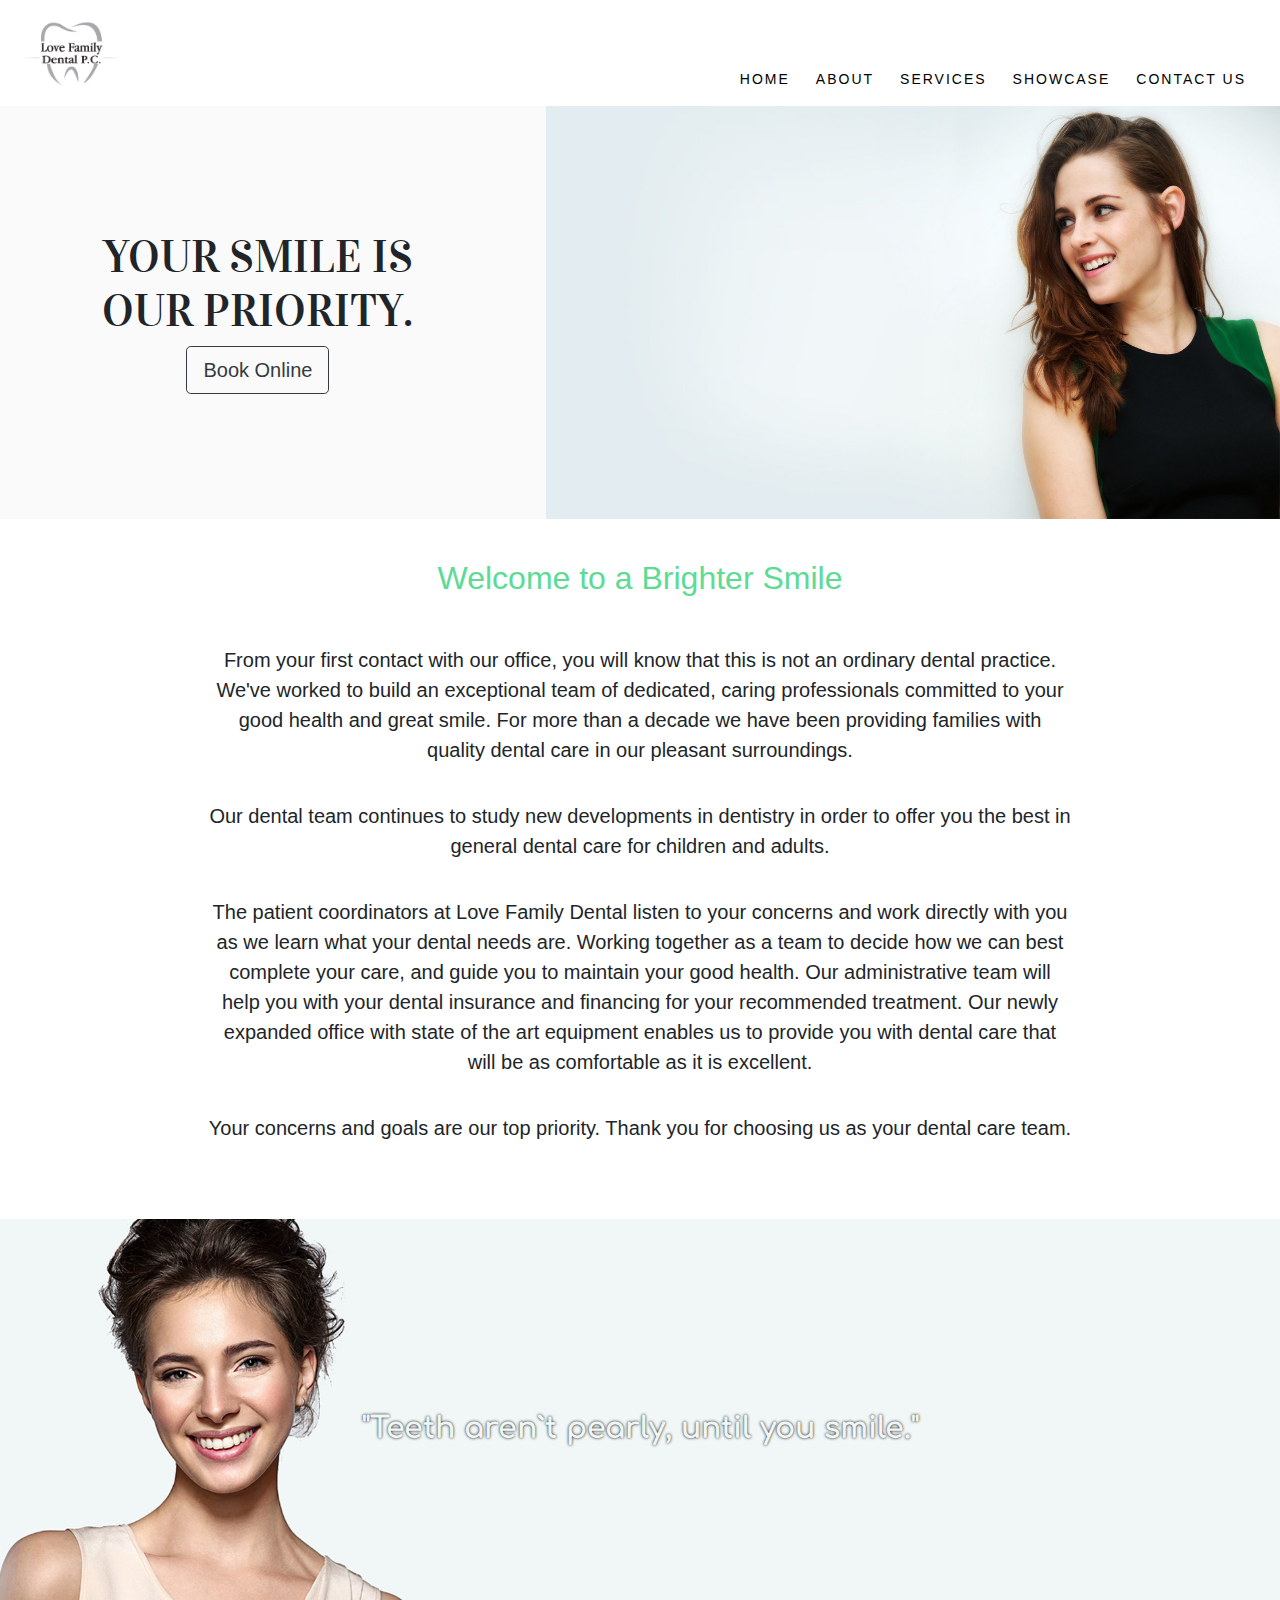
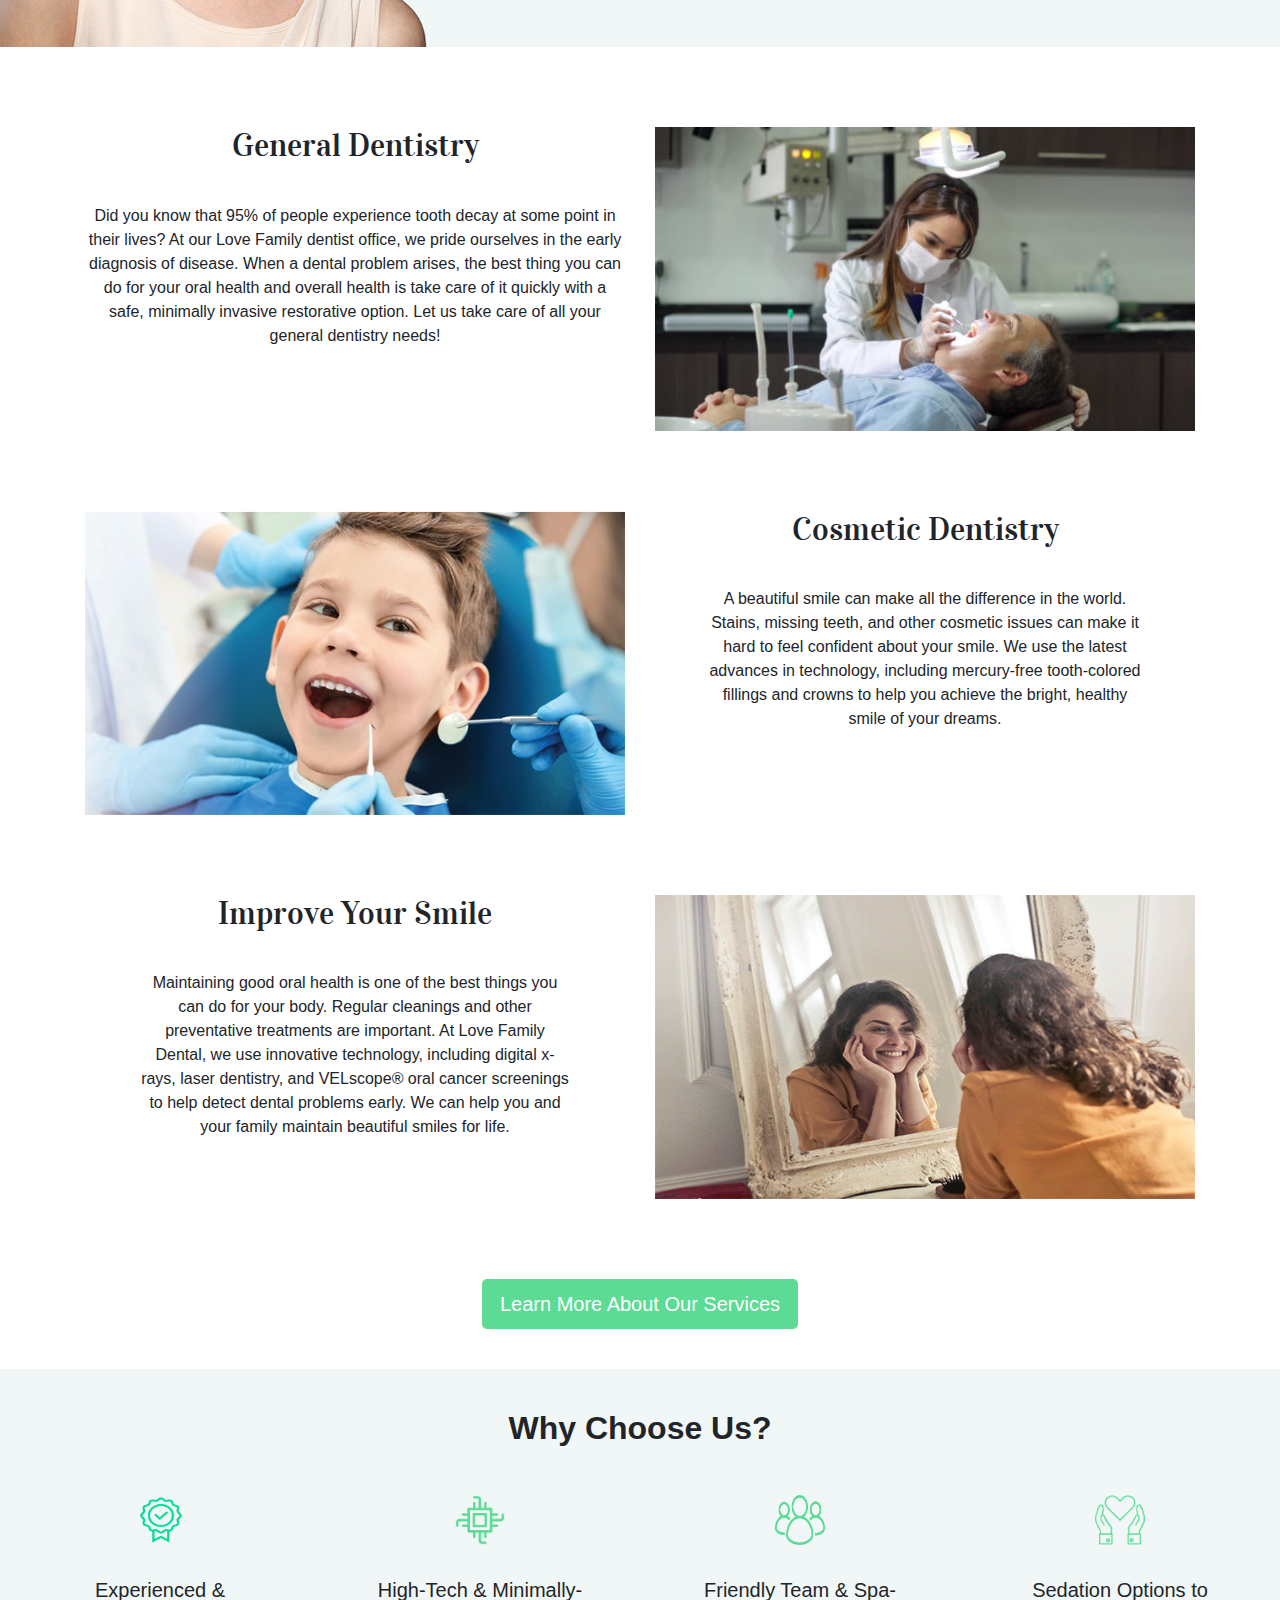
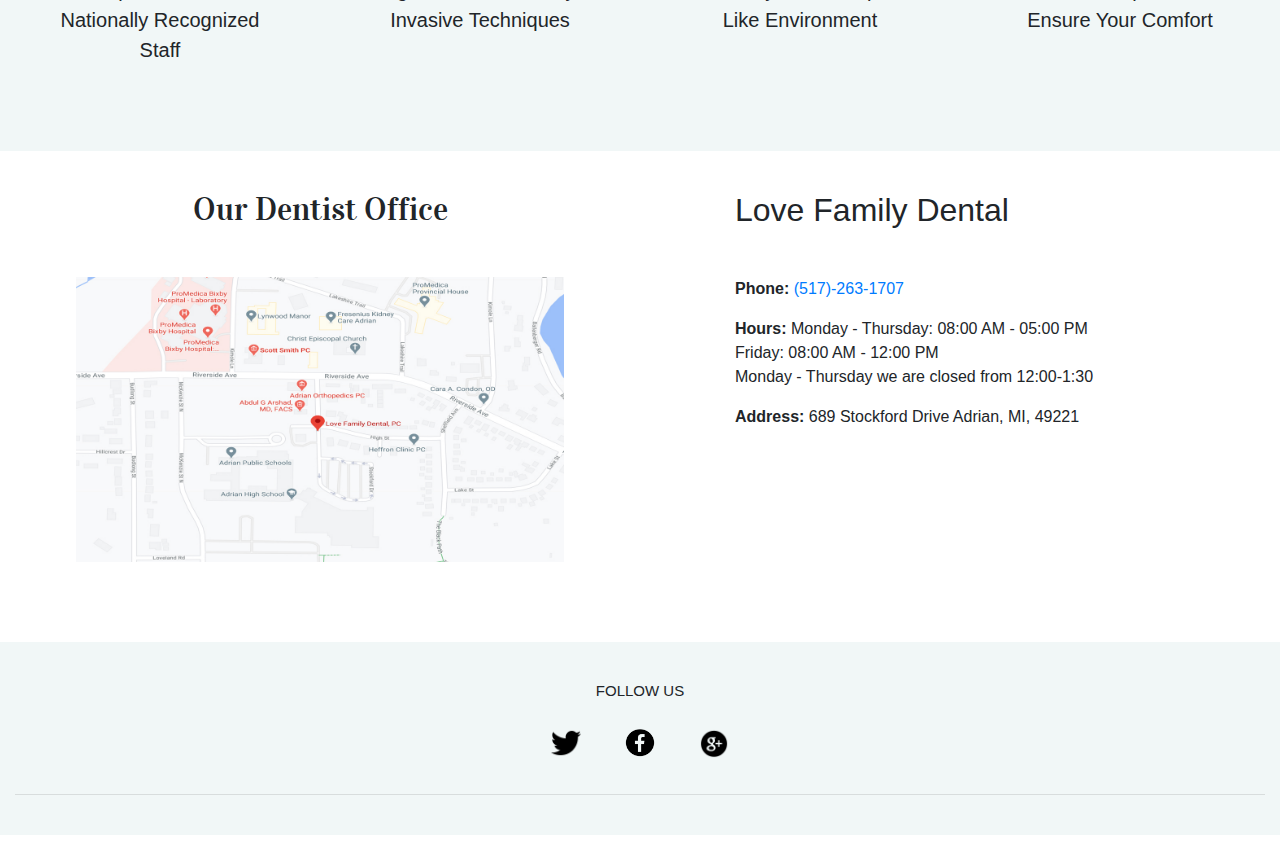
<file: Index.html>
<!DOCTYPE html>
<html lang="en">
<head>
    <meta charset="utf-8">
    <meta name="viewport" content="width=device-width, initial-scale=1">
    <title>Love Family Dental</title>
    <link rel="stylesheet" href="bootstrap/css/bootstrap.min.css">
    <link rel="stylesheet" href="style.css">
</head>
<body>
<!--navigation bar-->
    <nav class="navbar navbar-expand-lg navbar-light bg-light"> 
        <a class="navbar-brand" href="index.html">
            <img src="Images/logo.jpg" alt="logo">
        </a>
        <button class="navbar-toggler" type="button" data-toggle="collapse" data-target="#navbarResponsive">
            <span class="navbar-toggler-icon"></span>
        </button>
        <div class="collapse navbar-collapse" id="navbarResponsive">
            <ul class="navbar-nav ml-auto">
                 <li class="nav-item">
                     <a class="nav-link" href="index.html">Home</a>
                 </li>
                 <li class="nav-item">
                     <a class="nav-link" href="about.html">About</a>
                </li>
                <li class="nav-item">
                     <a class="nav-link" href="services.html">Services</a>
                </li>
                <li class="nav-item">
                    <a class="nav-link" href="showcase.html">Showcase</a>
               </li>
                <li class="nav-item">
                     <a class="nav-link" href="contactus.html">Contact Us</a>
                </li>
                </ul>
    </nav>
<!--navigation bar-->  
<!--content1-->
    <div class="row rwclr">
            <div class="col-12 col-lg-5 caption">
                <div>
                    <h1>YOUR SMILE IS OUR PRIORITY.</h1>
                    <a class="btn btn-outline-dark btn-lg">Book Online</a>
                </div> 
            </div>

            <div class="col-12 col-lg-7">
                <div class="home-inner">
                <img src="Images/landing.jpg" alt="girl smile">
                </div>
            </div>
        
    </div>
<!--content1-->
<!--welcome-->
    <div class="container text-center padding">
            <div class="col-12">
                <h2 class="heading">Welcome to a Brighter Smile</h2>
            </div>
            <div class="col-12">
                <p class="lead">From your first contact with our office, you will know that this is not an ordinary dental practice. We've worked to build an exceptional team of dedicated, caring professionals committed to your good health and great smile. For more than a decade we have been providing families with quality dental care in our pleasant surroundings.</p>
                <p class="lead">Our dental team continues to study new developments in dentistry in order to offer you the best in general dental care for children and adults.</p>
                <p class="lead">The patient coordinators at Love Family Dental listen to your concerns and work directly with you as we learn what your dental needs are. Working together as a team to decide how we can best complete your care, and guide you to maintain your good health. Our administrative team will help you with your dental insurance and financing for your recommended treatment. Our newly expanded office with state of the art equipment enables us to provide you with dental care that will be as comfortable as it is excellent.</p>
                <p class="lead">Your concerns and goals are our top priority. Thank you for choosing us as your dental care team.</p>
            </div>
    </div>
<!--welcome-->
<!--cover-->
    <div class="cover">
        <h2 class="text-center">"Teeth aren`t pearly, until you smile."</h2>
    </div>
<!--cover-->
<!--General-->
    <div class="container">
        <div class="row general">
            <div class="col-12 col-lg-6">
                <h2 class="text-center">
                    General Dentistry
                </h2>
                <p class="text-center"> 
                    Did you know that 95% of people experience tooth decay at some point in their lives? At our Love Family dentist office, we pride ourselves in the early diagnosis of disease.  When a dental problem arises, the best thing you can do for your oral health and overall health is take care of it quickly with a safe, minimally invasive restorative option. Let us take care of all your general dentistry needs!
                </p>
            </div>
            <div class="col-12 col-lg-6">
                <img src="Images/general.jpg" alt="general denisty image">
            </div>
        </div>
    </div>
<!--General-->
<!--Cosmetic-->
<div class="container">
    <div class="row cosmetic">
        <div class="col-12 col-lg-6">
            <img src="Images/cosmetic.jpg" alt="cosmetic denistry image">
        </div>  
        <div class="col-12 col-lg-6">
            <h2 class="text-center">
                Cosmetic Dentistry
            </h2>
            <p class="text-center"> 
                A beautiful smile can make all the difference in the world. Stains, missing teeth, and other cosmetic issues can make it hard to feel confident about your smile. We use the latest advances in technology, including mercury-free tooth-colored fillings and crowns to help you achieve the bright, healthy smile of your dreams.
            </p>
        </div>  
    </div>
</div>
<!--Cosmetic-->
<!--Smile-->
<div class="container">
    <div class="row smile">
        <div class="col-12 col-lg-6">
            <h2 class="text-center">
                Improve Your Smile
            </h2>
            <p class="text-center"> 
                Maintaining good oral health is one of the best things you can do for your body. Regular cleanings and other preventative treatments are important. At Love Family Dental, we use innovative technology, including digital x-rays, laser dentistry, and VELscope® oral cancer screenings to help detect dental problems early. We can help you and your family maintain beautiful smiles for life.
            </p>
        </div>
        <div class="col-12 col-lg-6">
            <img src="Images/smile1.jpg" alt="girl smile">
        </div>
    </div>
</div>
<!--Smile-->
<!--learn more-->
<div class="container more text-center">
    <a class="btn btn-outline-dark btn-lg" href="services.html">Learn More About Our Services</a>
</div>
<!--learn more-->
<!--why choose us-->
    <div class="container-fluid padding1">
        <div class="row text-center padding1">
            <div class="col-12">
            <h2 class="heading2">Why Choose Us?</h2>
            </div>
            <div class="col-xs-12 col-sm-6 col-lg-3">
                <img src="Images/icon1.png" alt="Experienced Staff logo">
                <p class="lead">Experienced & Nationally Recognized Staff</p>
            </div>
            <div class="col-xs-12 col-sm-6 col-lg-3">
                <img src="Images/icon2.png" alt="high-tech logo">
                <p class="lead">High-Tech & Minimally-Invasive Techniques</p>
            </div>
            <div class="col-xs-12 col-sm-6 col-lg-3">
                <img src="Images/icon3.png" alt="friendly team logo">
                <p class="lead">Friendly Team & Spa-Like Environment</p>
            </div>
            <div class="col-xs-12 col-sm-6 col-lg-3">
                <img src="Images/icon4.png" alt="ensure your comfort logo">
                <p class="lead">Sedation Options to Ensure Your Comfort</p>
            </div>
        </div>

    </div>
<!--why choose us-->
<!--location-->
    <div class="container-fluid padding2">
        <div class="row padding2">
            <div class="col-xs-12 col-lg-6">
                <h2 class="heading3 text-center">Our Dentist Office</h2>
                <a href="https://www.google.lk/maps/place/Love+Family+Dental,+PC/@41.9116281,-84.0487576,17z/data=!3m1!4b1!4m5!3m4!1s0x883cf1c5a7b8503d:0x2d03dc2ba3bcd5c8!8m2!3d41.9116281!4d-84.0465689" target="_blank">
                    <center>
                    <img src="Images/map.jpg" alt="map">
                    </center>
                </a>
            </div>
            <div class="col-xs-12 col-lg-6">
                <h2 class="heading4 text-left">Love Family Dental</h2>
                <p class="heading5"><strong>Phone:</strong>
                <a href="callto:517-263-3134">(517)-263-1707</a>
                </p>
                <p class="heading5"><strong>Hours:&nbsp;</strong>Monday - Thursday: 08:00 AM - 05:00 PM
                <br>Friday: 08:00 AM - 12:00 PM
                <br>Monday - Thursday we are closed from 12:00-1:30
                </p>
                <p class="heading5"><strong>Address:&nbsp;</strong>689 Stockford Drive
                    Adrian, MI, 49221</p>
            </div>
                
        </div>
    </div>
<!--location-->
<!--footer-->
    <footer>
        <div class="container-fluid padding3">
            <div class="text-center">
                <h4>FOLLOW US</h4>
                <div class="links">
                    <a href="https://twitter.com/LoveFamilyDent" target="_blank">
                        <img src="Images/twitter.png">
                    </a>
                    <a href="https://www.facebook.com/LoveFamilyDent/" target="_blank">
                        <img src="Images/facebook.png">
                    </a>
                    <a href="https://plus.google.com/113285732387172320978?gl=us&hl=en" target="_blank">
                        <img src="Images/g+.png">
                    </a>
                    <hr>
                </div>
            </div>
        </div>
    </footer>
<!--footer-->

    <script src="https://code.jquery.com/jquery-3.5.1.slim.min.js" integrity="sha384-DfXdz2htPH0lsSSs5nCTpuj/zy4C+OGpamoFVy38MVBnE+IbbVYUew+OrCXaRkfj" crossorigin="anonymous"></script>
    <script src="https://cdn.jsdelivr.net/npm/popper.js@1.16.1/dist/umd/popper.min.js" integrity="sha384-9/reFTGAW83EW2RDu2S0VKaIzap3H66lZH81PoYlFhbGU+6BZp6G7niu735Sk7lN" crossorigin="anonymous"></script>
    <script src="https://stackpath.bootstrapcdn.com/bootstrap/4.5.2/js/bootstrap.min.js" integrity="sha384-B4gt1jrGC7Jh4AgTPSdUtOBvfO8shuf57BaghqFfPlYxofvL8/KUEfYiJOMMV+rV" crossorigin="anonymous"></script>
</body>
</html>
</file>
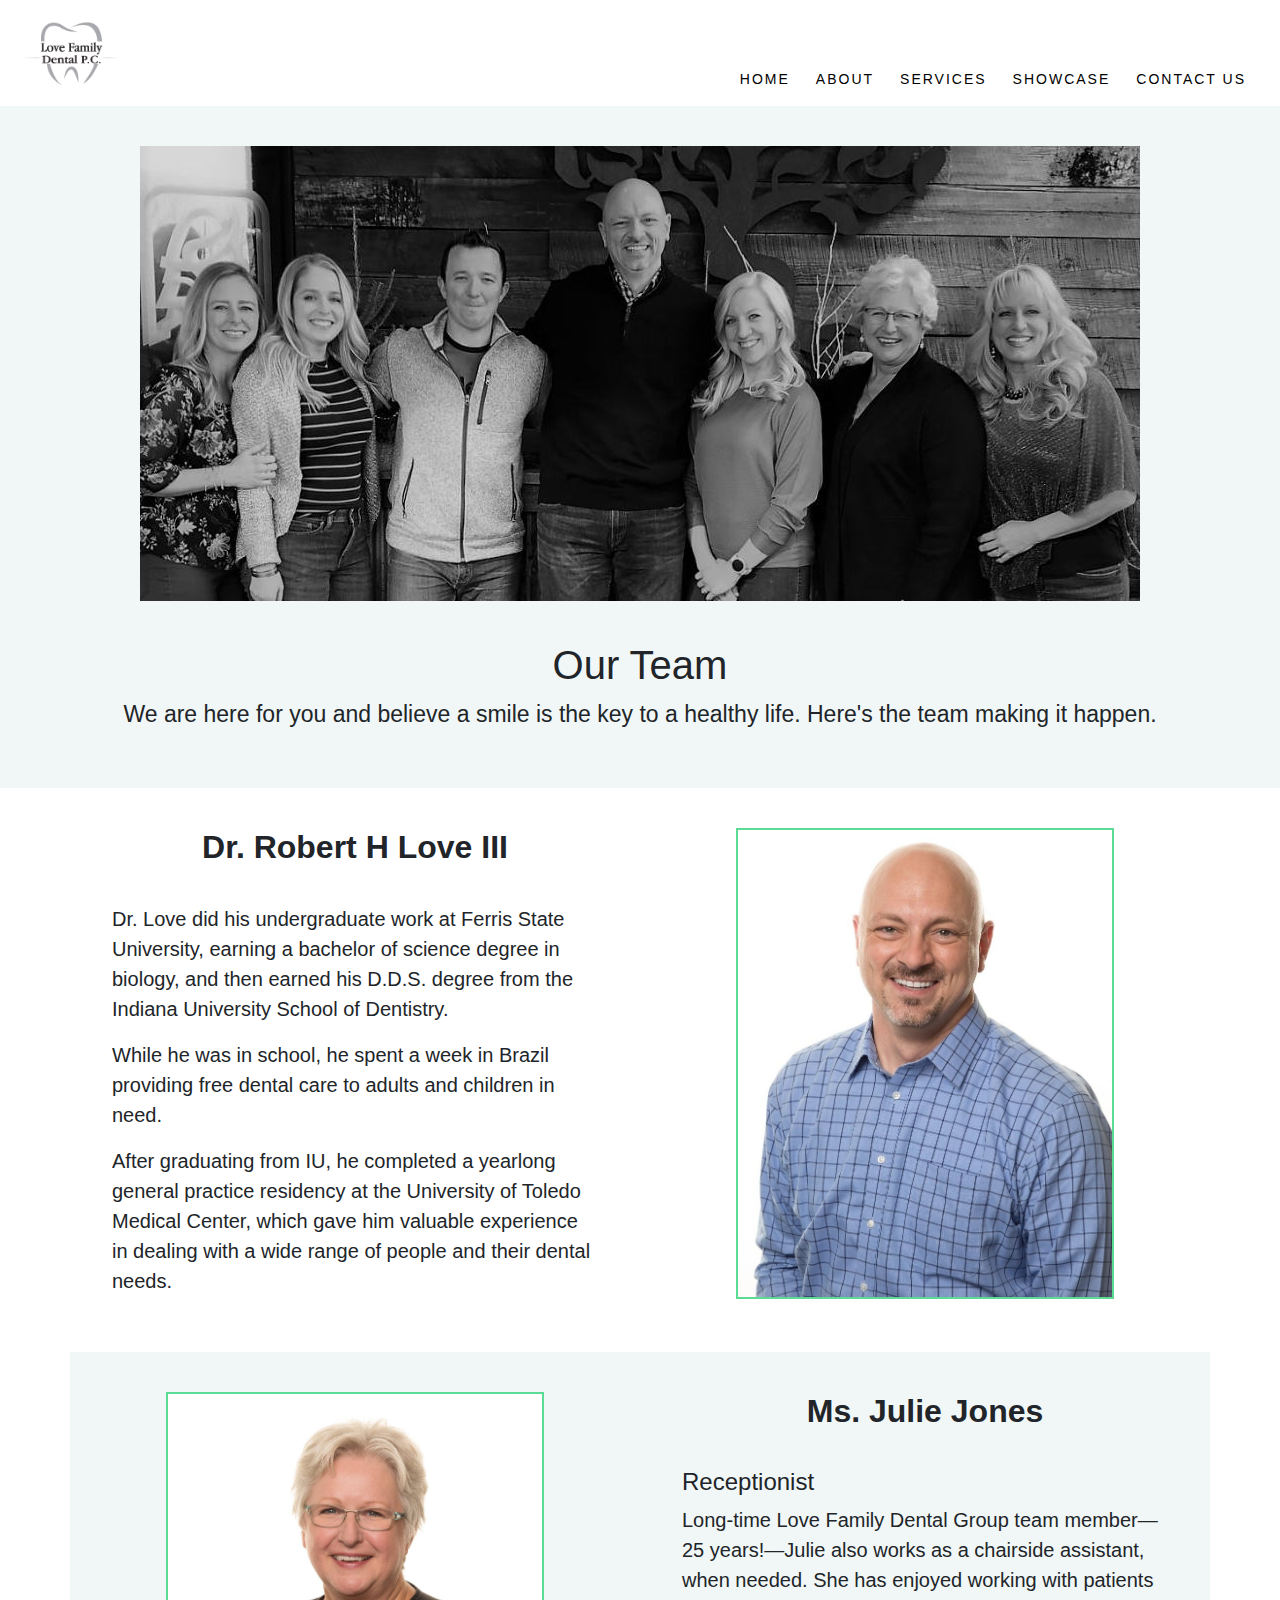
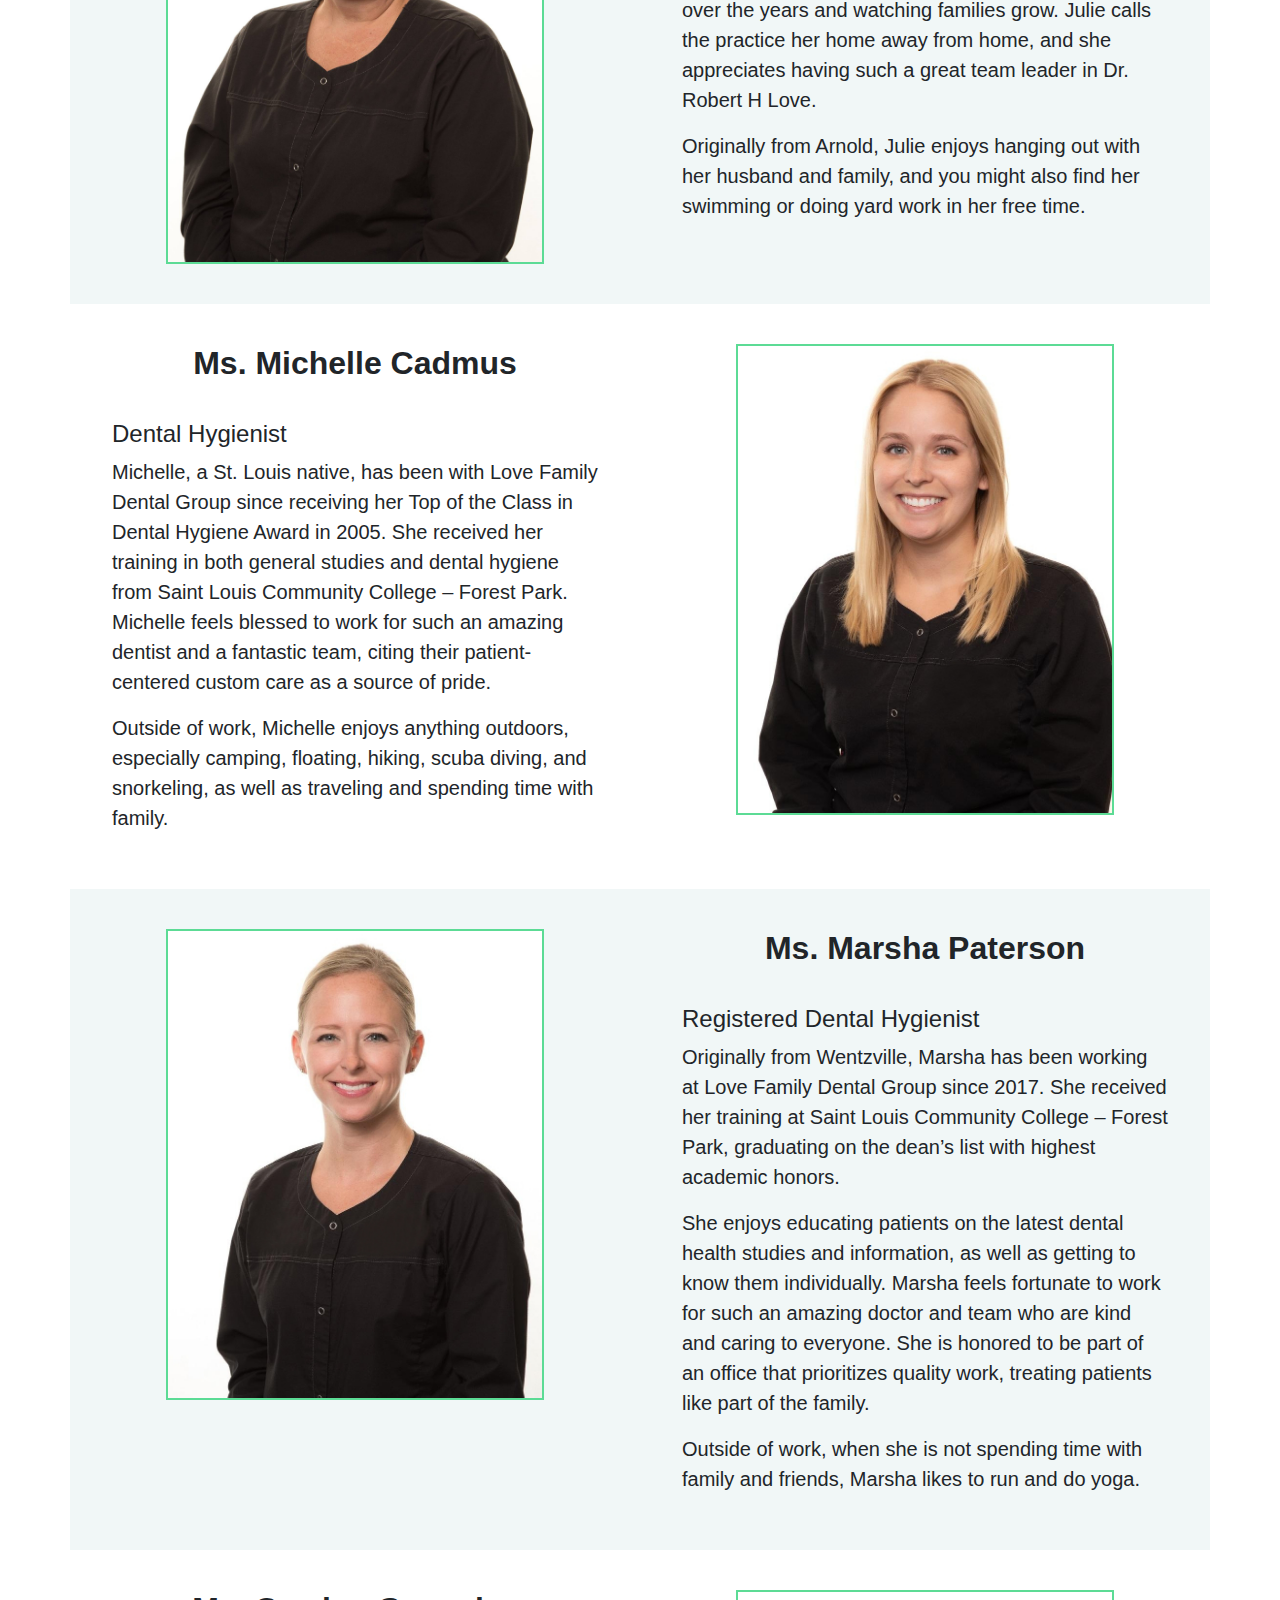
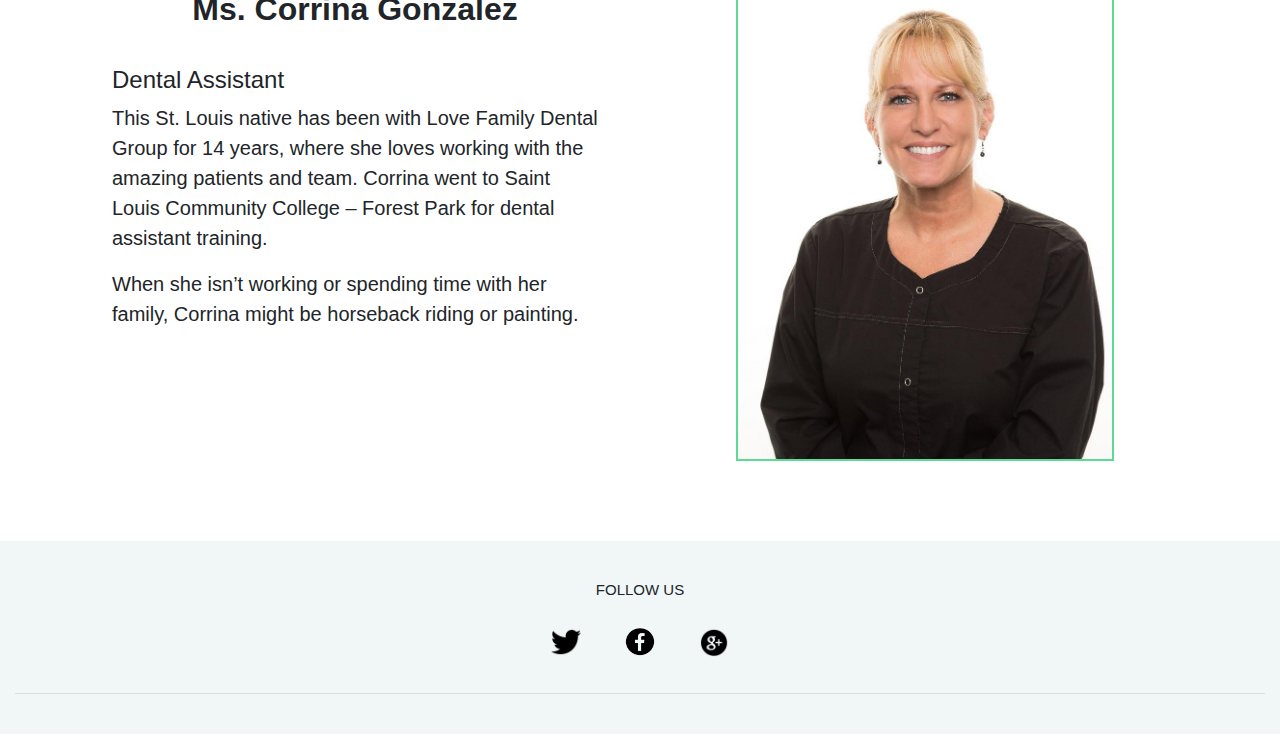
<file: about.html>
<!DOCTYPE html>
<html lang="en">
<head>
    <meta charset="utf-8">
    <meta name="viewport" content="width=device-width, initial-scale=1">
    <title>About</title>
    <link rel="stylesheet" href="bootstrap/css/bootstrap.min.css">
    <link rel="stylesheet" href="style.css">
</head>
<body>
<!--navigation bar-->
    <nav class="navbar navbar-expand-lg navbar-light bg-light">
        <a class="navbar-brand" href="index.html">
            <img src="Images/logo.jpg" alt="logo">
        </a> 
        <button class="navbar-toggler" type="button" data-toggle="collapse" data-target="#navbarResponsive">
            <span class="navbar-toggler-icon"></span>
        </button>
        <div class="collapse navbar-collapse" id="navbarResponsive">
            <ul class="navbar-nav ml-auto">
                 <li class="nav-item">
                     <a class="nav-link" href="index.html">Home</a>
                 </li>
                 <li class="nav-item">
                     <a class="nav-link" href="about.html">About</a>
                </li>
                <li class="nav-item">
                     <a class="nav-link" href="services.html">Services</a>
                </li>
                <li class="nav-item">
                    <a class="nav-link" href="showcase.html">Showcase</a>
               </li>
                <li class="nav-item">
                     <a class="nav-link" href="contactus.html">Contact Us</a>
                </li>
                </ul>
    </nav>
<!--navigation bar-->  
<!--cover-->
    <div class="cover2 text-center">
        <img src="Images/team.jpg" class="img-fluid" alt="team">
    </div>
    <div class="c2text text-center">
        <h2>Our Team</h2>
        <p>We are here for you and believe a smile is the key to a healthy life. Here's the team making it happen.</p>
    </div>
<!--cover-->
<!--Team-->
<!--Dr. Robert H Love III-->
    <div class="container team">
        <div class="row teamcolor2">
            <div class="col-12 col-lg-6">
                <h2 class="text-center">Dr. Robert H Love III</h2>
                <p>Dr. Love did his undergraduate work at Ferris State University, earning a bachelor of science degree in biology, 
                    and then earned his D.D.S. degree from the Indiana University School of Dentistry.</p> <p>While he was in school, he spent a 
                    week in Brazil providing free dental care to adults and children in need. </p> <p>After graduating from IU, he completed a 
                    yearlong general practice residency at the University of Toledo Medical Center, which gave him valuable experience in 
                    dealing with a wide range of people and their dental needs.</p>
            </div>
            <div class="col-12 col-lg">
                <center>
                <img src="Images/dr.love.jpg" alt="dr.love">
                </center>
            </div>
        </div>
<!--Dr. Robert H Love III-->
<!--Ms. Julie Jones-->
        <div class="row teamcolor">
            <div class="col-12 col-lg">
                <center>
                <img src="Images/Ms. Julie Jones.jpg" alt="ms.julie">
                </center>
            </div>
            <div class="col-12 col-lg-6">
                <h2 class="text-center">Ms. Julie Jones</h2>
                <h4>Receptionist</h4>
                <p>Long-time Love Family Dental Group team member—25 years!—Julie also works as a chairside assistant, when needed. She has enjoyed working with patients over the years and watching families grow. Julie calls the practice her home away from home, and she appreciates having such a great team leader in Dr. Robert H Love.</p>
                <p>Originally from Arnold, Julie enjoys hanging out with her husband and family, and you might also find her swimming or doing yard work in her free time.</p>
            </div>  
        </div>
<!--Ms. Julie Jones-->
<!--Ms. Michelle Cadmus-->
        <div class="row teamcolor2">
            <div class="col-12 col-lg-6">
                <h2 class="text-center">Ms. Michelle Cadmus</h2>
                <h4>Dental Hygienist</h4>
                <p>Michelle, a St. Louis native, has been with Love Family Dental Group since receiving her Top of the Class in Dental Hygiene Award in 2005. She received her training in both general studies and dental hygiene from Saint Louis Community College – Forest Park. Michelle feels blessed to work for such an amazing dentist and a fantastic team, citing their patient-centered custom care as a source of pride.</p>
                <p>Outside of work, Michelle enjoys anything outdoors, especially camping, floating, hiking, scuba diving, and snorkeling, as well as traveling and spending time with family.</p>
            </div>
            <div class="col-12 col-lg">
                <center>
                <img src="Images/Ms. Michelle Cadmus.jpg" alt="ms.michelle">
                </center>
            </div>
        </div>
<!--Ms. Michelle Cadmus-->
<!--Ms. Marsha Paterson-->
        <div class="row teamcolor">
            <div class="col-12 col-lg">
                <center>
                <img src="Images/Ms. Marsha Paterson.jpg" alt="ms. marsha">
                </center>
            </div>
            <div class="col-12 col-lg-6">
                <h2 class="text-center">Ms. Marsha Paterson</h2>
                <h4>Registered Dental Hygienist</h4>
                <p>Originally from Wentzville, Marsha has been working at Love Family Dental Group since 2017. She received her training at Saint Louis Community College – Forest Park, graduating on the dean’s list with highest academic honors. </p>
                <p>She enjoys educating patients on the latest dental health studies and information, as well as getting to know them individually. Marsha feels fortunate to work for such an amazing doctor and team who are kind and caring to everyone. She is honored to be part of an office that prioritizes quality work, treating patients like part of the family.</p> 
                <p>Outside of work, when she is not spending time with family and friends, Marsha likes to run and do yoga.</p>
            </div>  
        </div>
<!--Ms. Marsha Paterson-->
<!--Ms. Corrina Gonzalez-->
        <div class="row teamcolor2">
            <div class="col-12 col-lg-6">
                <h2 class="text-center">Ms. Corrina Gonzalez</h2>
                <h4>Dental Assistant</h4>
                <p>This St. Louis native has been with Love Family Dental Group for 14 years, where she loves working with the amazing patients and team. Corrina went to Saint Louis Community College – Forest Park for dental assistant training.</p>
                <p>When she isn’t working or spending time with her family, Corrina might be horseback riding or painting.</p>
            </div>
            <div class="col-12 col-lg">
                <center>
                <img src="Images/Ms. Corrina Gonzalez.jpg" alt="ms.corrina">
                </center>
            </div>
        </div>
    </div>
<!--Ms. Corrina Gonzalez-->
<!--Team-->
<!--footer-->
    <footer>
        <div class="container-fluid padding3">
            <div class="text-center">
                <h4>FOLLOW US</h4>
                <div class="links">
                    <a href="https://twitter.com/LoveFamilyDent" target="_blank">
                        <img src="Images/twitter.png">
                    </a>
                    <a href="https://www.facebook.com/LoveFamilyDent/" target="_blank">
                        <img src="Images/facebook.png">
                    </a>
                    <a href="https://plus.google.com/113285732387172320978?gl=us&hl=en" target="_blank">
                        <img src="Images/g+.png">
                    </a>
                    <hr>
                </div>
            </div>
        </div>
    </footer>
<!--footer-->

    <script src="https://code.jquery.com/jquery-3.5.1.slim.min.js" integrity="sha384-DfXdz2htPH0lsSSs5nCTpuj/zy4C+OGpamoFVy38MVBnE+IbbVYUew+OrCXaRkfj" crossorigin="anonymous"></script>
    <script src="https://cdn.jsdelivr.net/npm/popper.js@1.16.1/dist/umd/popper.min.js" integrity="sha384-9/reFTGAW83EW2RDu2S0VKaIzap3H66lZH81PoYlFhbGU+6BZp6G7niu735Sk7lN" crossorigin="anonymous"></script>
    <script src="https://stackpath.bootstrapcdn.com/bootstrap/4.5.2/js/bootstrap.min.js" integrity="sha384-B4gt1jrGC7Jh4AgTPSdUtOBvfO8shuf57BaghqFfPlYxofvL8/KUEfYiJOMMV+rV" crossorigin="anonymous"></script>
</body>
</html>
</file>
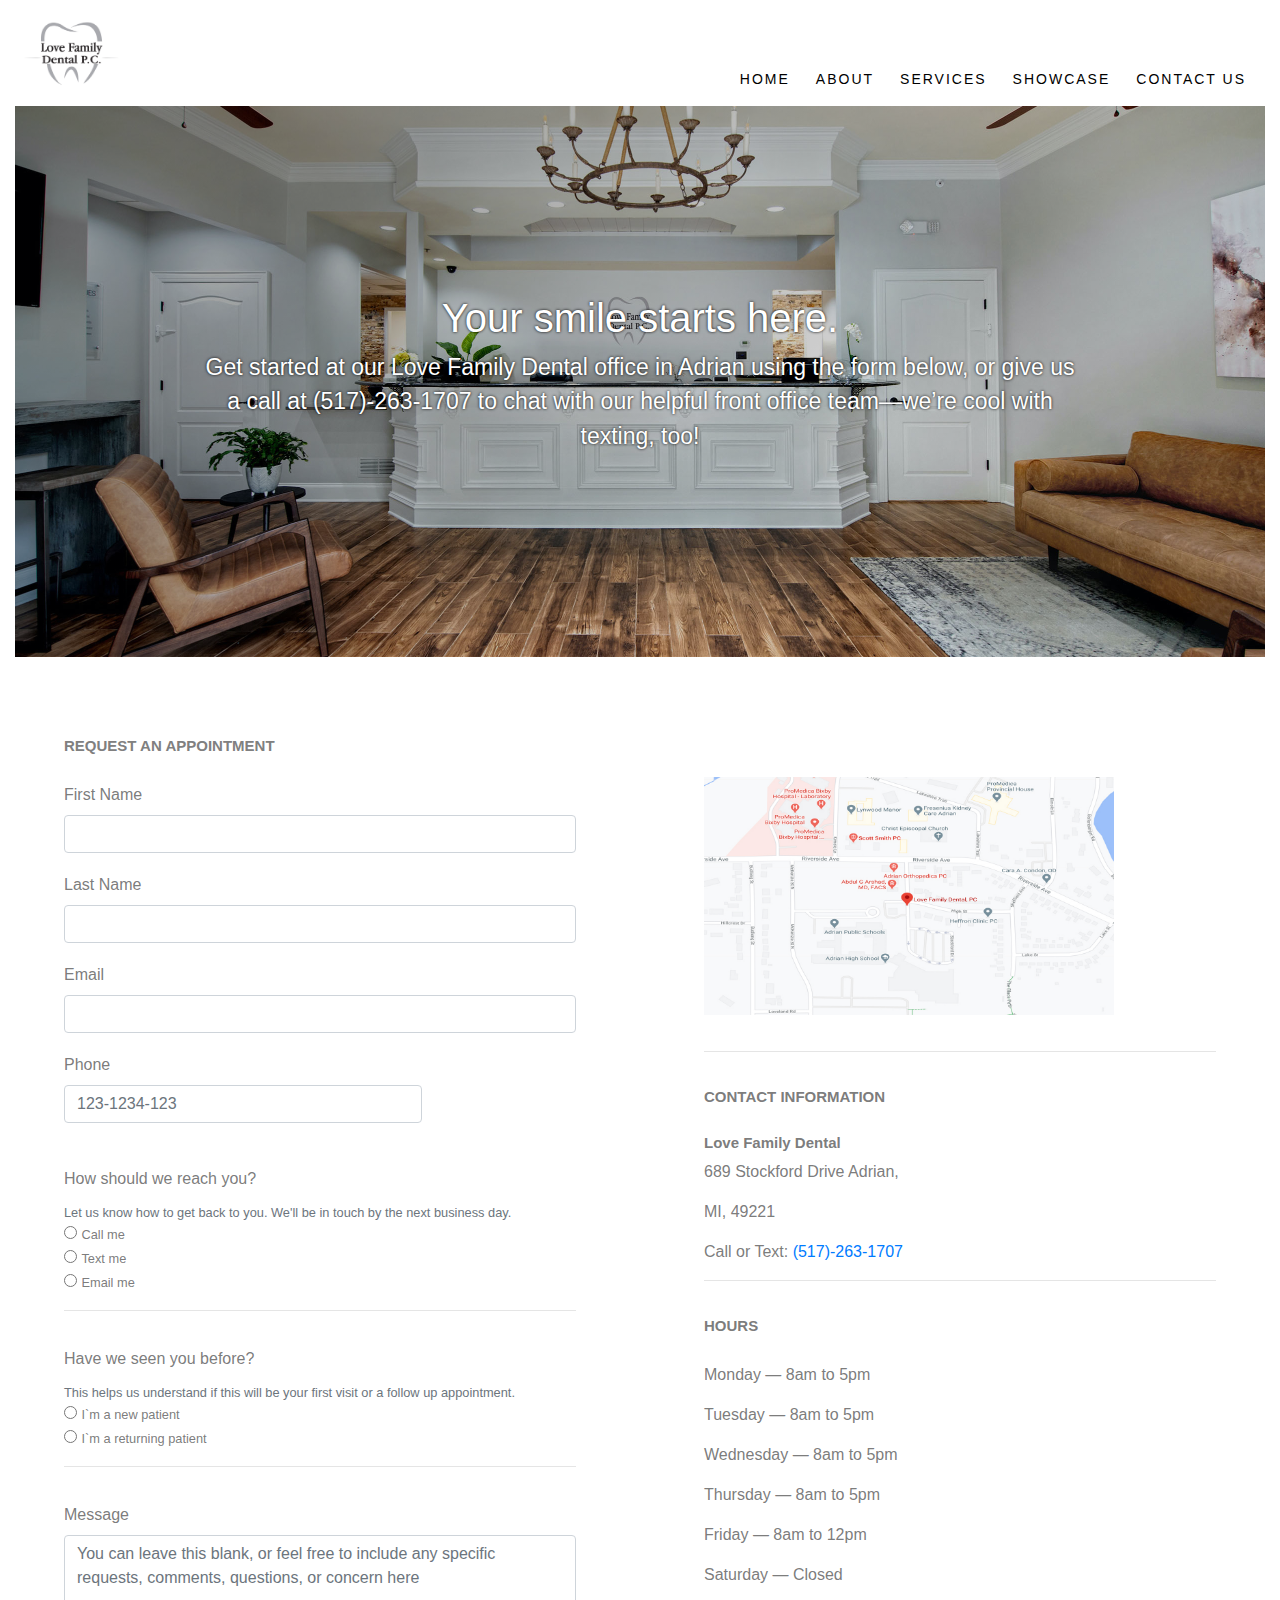
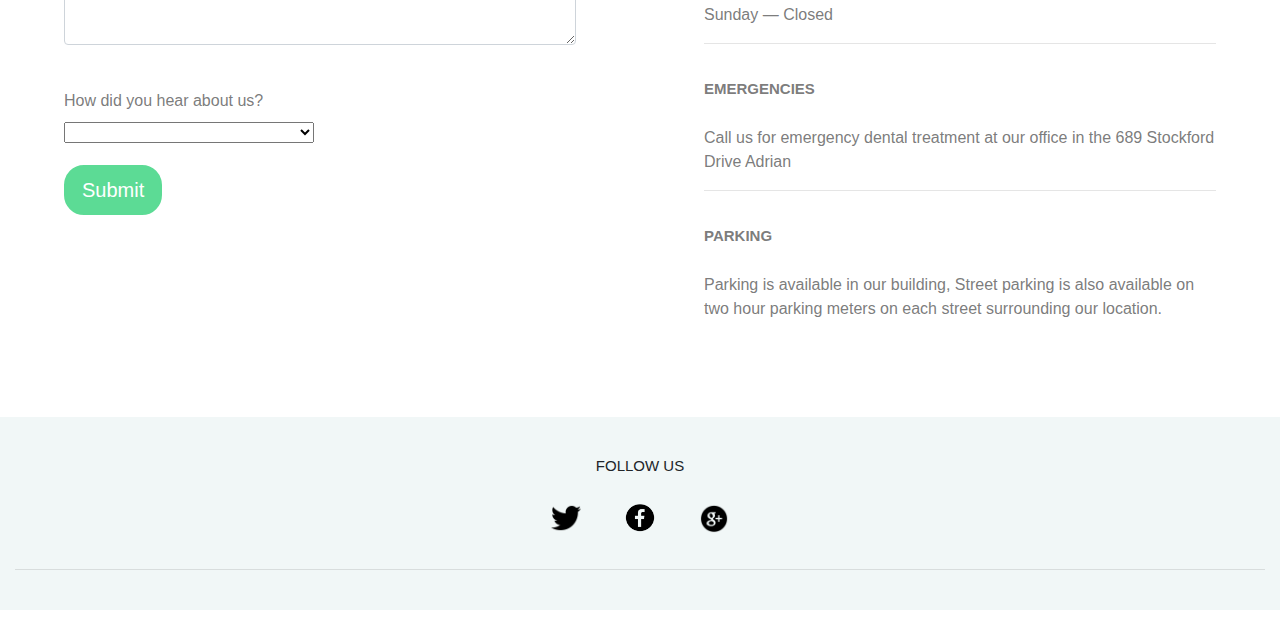
<file: contactus.html>
<!DOCTYPE html>
<html lang="en">
<head>
    <meta charset="utf-8">
    <meta name="viewport" content="width=device-width, initial-scale=1">
    <title>Contact Us</title>
    <link rel="stylesheet" href="bootstrap/css/bootstrap.min.css">
    <link rel="stylesheet" href="style.css">
</head>
<body>
<!--navigation bar-->
    <nav class="navbar navbar-expand-md navbar-light bg-light"> 
        <a class="navbar-brand" href="index.html">
            <img src="Images/logo.jpg" alt="logo">
        </a>
        <button class="navbar-toggler" type="button" data-toggle="collapse" data-target="#navbarResponsive">
            <span class="navbar-toggler-icon"></span>
        </button>
        <div class="collapse navbar-collapse" id="navbarResponsive">
            <ul class="navbar-nav ml-auto">
                <li class="nav-item">
                    <a class="nav-link" href="index.html">Home</a>
                </li>
                <li class="nav-item">
                    <a class="nav-link" href="about.html">About</a>
                </li>
                <li class="nav-item">
                    <a class="nav-link" href="services.html">Services</a>
                </li>
                <li class="nav-item">
                    <a class="nav-link" href="showcase.html">Showcase</a>
               </li>
                <li class="nav-item">
                    <a class="nav-link" href="contactus.html">Contact Us</a>
                </li>
                </ul>
    </nav>
<!--navigation bar-->  
<!--cover-->
    <div class="container-fluid">
        <div class="intro text-center">
            <h4>Your smile starts here.</h4>
            <p>Get started at our Love Family Dental office in Adrian using the form below, or give us a call at (517)-263-1707 to chat with our helpful front office team—we’re cool with texting, too!</p>
        </div>
    </div>
<!--cover-->
<!--content-->
    <div class="container-fluid">
        <div class="row">
<!--Form-->
            <div class="col-12 col-lg-6 left">
                <div class="form">
                    <h3>REQUEST AN APPOINTMENT</h3>
                    <form action="">
                        <label for="fname" >First Name</label>
                        <input type="text" class="form-control" id="fname" name="firstname">

                        <label for="lname">Last Name</label>
                        <input type="text" class="form-control" id="lname" name="lastname">

                        <label for="email">Email</label>
                        <input type="email" class="form-control" id="email" name="email">

                        <label for="phone">Phone</label><br>
                        <input type="tel" class="form-control" id="phone" name="phone" placeholder="123-1234-123" pattern="[0-9]{3}-[0-9]{4}-[0-9]{3}" required>
                        <br>
                        <label class="reach">How should we reach you?</label>
                        <small id="description" class="form-text text-muted">Let us know how to get back to you. We'll be in touch by the next business day.</small>
                        <input type="radio" id="callme" name="choice">
                        <span class="checkmark"></span>
                        <small id="callme">Call me</small>
                        <br>
                        <input type="radio" id="textme" name="choice">
                        <span class="checkmark"></span>
                        <small class="textme">Text me</small>
                        <br>
                        <input type="radio" id="emailme" name="choice">
                        <span class="checkmark"></span>
                        <small class="emailme">Email me</small>
                        <br>
                        <hr>
                        <label class="seen">Have we seen you before?</label>
                        <small id="description" class="form-text text-muted">This helps us understand if this will be your first visit or a follow up appointment.</small>

                        <input type="radio" id="new" name="choice2">
                        <span class="checkmark"></span>
                        <small class="new">I`m a new patient</small>
                        <br>
                        <input type="radio" id="old" name="choice2">
                        <span class="checkmark"></span>
                        <small class="old">I`m a returning patient</small>
                        <br>
                        <hr>
                        
                        <label for="message">Message</label><br>
                        <textarea class="form-control" id="message" name="message" placeholder="You can leave this blank, or feel free to include any specific requests, comments, questions, or concern here" rows="4"></textarea>
                        <br>

                        <label for="how">How did you hear about us?</label><br>
                        <select id="how" name="how">
                        <option value="australia"></option>
                        <option value="australia">Web Search</option>
                        <option value="canada">Yelp</option>
                        <option value="usa">Facebook</option>
                        <option value="usa">Referral from friend/family</option>
                        <option value="usa">Referral from another practice</option>
                        <option value="usa">I saw an advertisement</option>
                        <option value="usa">I`m a current patient</option>
                        <option value="usa">Other</option>
                        </select>
                        <br>
                        <a class="btn btn-outline-dark btn-lg">Submit</a>
                    </form>
                </div>
<!--Form-->
            </div>
<!--map-->
            <div class="col-12 col-lg-6 right">
                <div class="map">
                    <a href="https://www.google.lk/maps/place/Love+Family+Dental,+PC/@41.9116281,-84.0487576,17z/data=!3m1!4b1!4m5!3m4!1s0x883cf1c5a7b8503d:0x2d03dc2ba3bcd5c8!8m2!3d41.9116281!4d-84.0465689" target="_blank">
                        <img src="Images/map.jpg" alt="map">
                    </a>
                </div>
                <hr>
<!--map-->
<!--contact-->
                <div class="contact">
                    <h3>CONTACT INFORMATION</h3>
                    <h4>Love Family Dental</h4>
                    <p>689 Stockford Drive Adrian, </p>
                    <p>MI, 49221</p>
                    <p>Call or Text: <a href="callto:517-263-3134">(517)-263-1707</a></p>
                </div>
                <hr>
<!--contact-->  
<!--hours-->
                <div class="hours">
                    <h4>HOURS</h4>
                    <p>Monday — 8am to 5pm</p>
                    <p>Tuesday — 8am to 5pm</p>
                    <p>Wednesday — 8am to 5pm</p>
                    <p>Thursday — 8am to 5pm</p>
                    <p>Friday — 8am to 12pm</p>
                    <p>Saturday — Closed</p>
                    <p></p>Sunday — Closed</p>
                </div>
                <hr>
<!--hours-->
<!--Emergency-->
                <div class="emergency">
                    <h4>EMERGENCIES</h4>
                    <p>Call us for emergency dental treatment at our office in the 689 Stockford Drive Adrian</p>
                </div>
                <hr>
<!--Emergency-->
<!--parking-->
                <div class="parking">
                    <h4>PARKING </h4>
                    <p>Parking is available in our building, Street parking is also available on two hour parking meters on each street surrounding our location.</p>
                </div>
<!--parking-->
            </div>

        </div>
    </div>
<!--content-->
<!--footer-->
    <footer>
        <div class="container-fluid padding3">
            <div class="text-center">
                <h4>FOLLOW US</h4>
                <div class="links">
                    <a href="https://twitter.com/LoveFamilyDent" target="_blank">
                        <img src="Images/twitter.png">
                    </a>
                    <a href="https://www.facebook.com/LoveFamilyDent/" target="_blank">
                        <img src="Images/facebook.png">
                    </a>
                    <a href="https://plus.google.com/113285732387172320978?gl=us&hl=en" target="_blank">
                        <img src="Images/g+.png">
                    </a>
                    <hr>
                </div>
            </div>
        </div>
    </footer>
<!--footer-->

<script src="https://code.jquery.com/jquery-3.5.1.slim.min.js" integrity="sha384-DfXdz2htPH0lsSSs5nCTpuj/zy4C+OGpamoFVy38MVBnE+IbbVYUew+OrCXaRkfj" crossorigin="anonymous"></script>
    <script src="https://cdn.jsdelivr.net/npm/popper.js@1.16.1/dist/umd/popper.min.js" integrity="sha384-9/reFTGAW83EW2RDu2S0VKaIzap3H66lZH81PoYlFhbGU+6BZp6G7niu735Sk7lN" crossorigin="anonymous"></script>
    <script src="https://stackpath.bootstrapcdn.com/bootstrap/4.5.2/js/bootstrap.min.js" integrity="sha384-B4gt1jrGC7Jh4AgTPSdUtOBvfO8shuf57BaghqFfPlYxofvL8/KUEfYiJOMMV+rV" crossorigin="anonymous"></script>
</body>
</html>
</file>
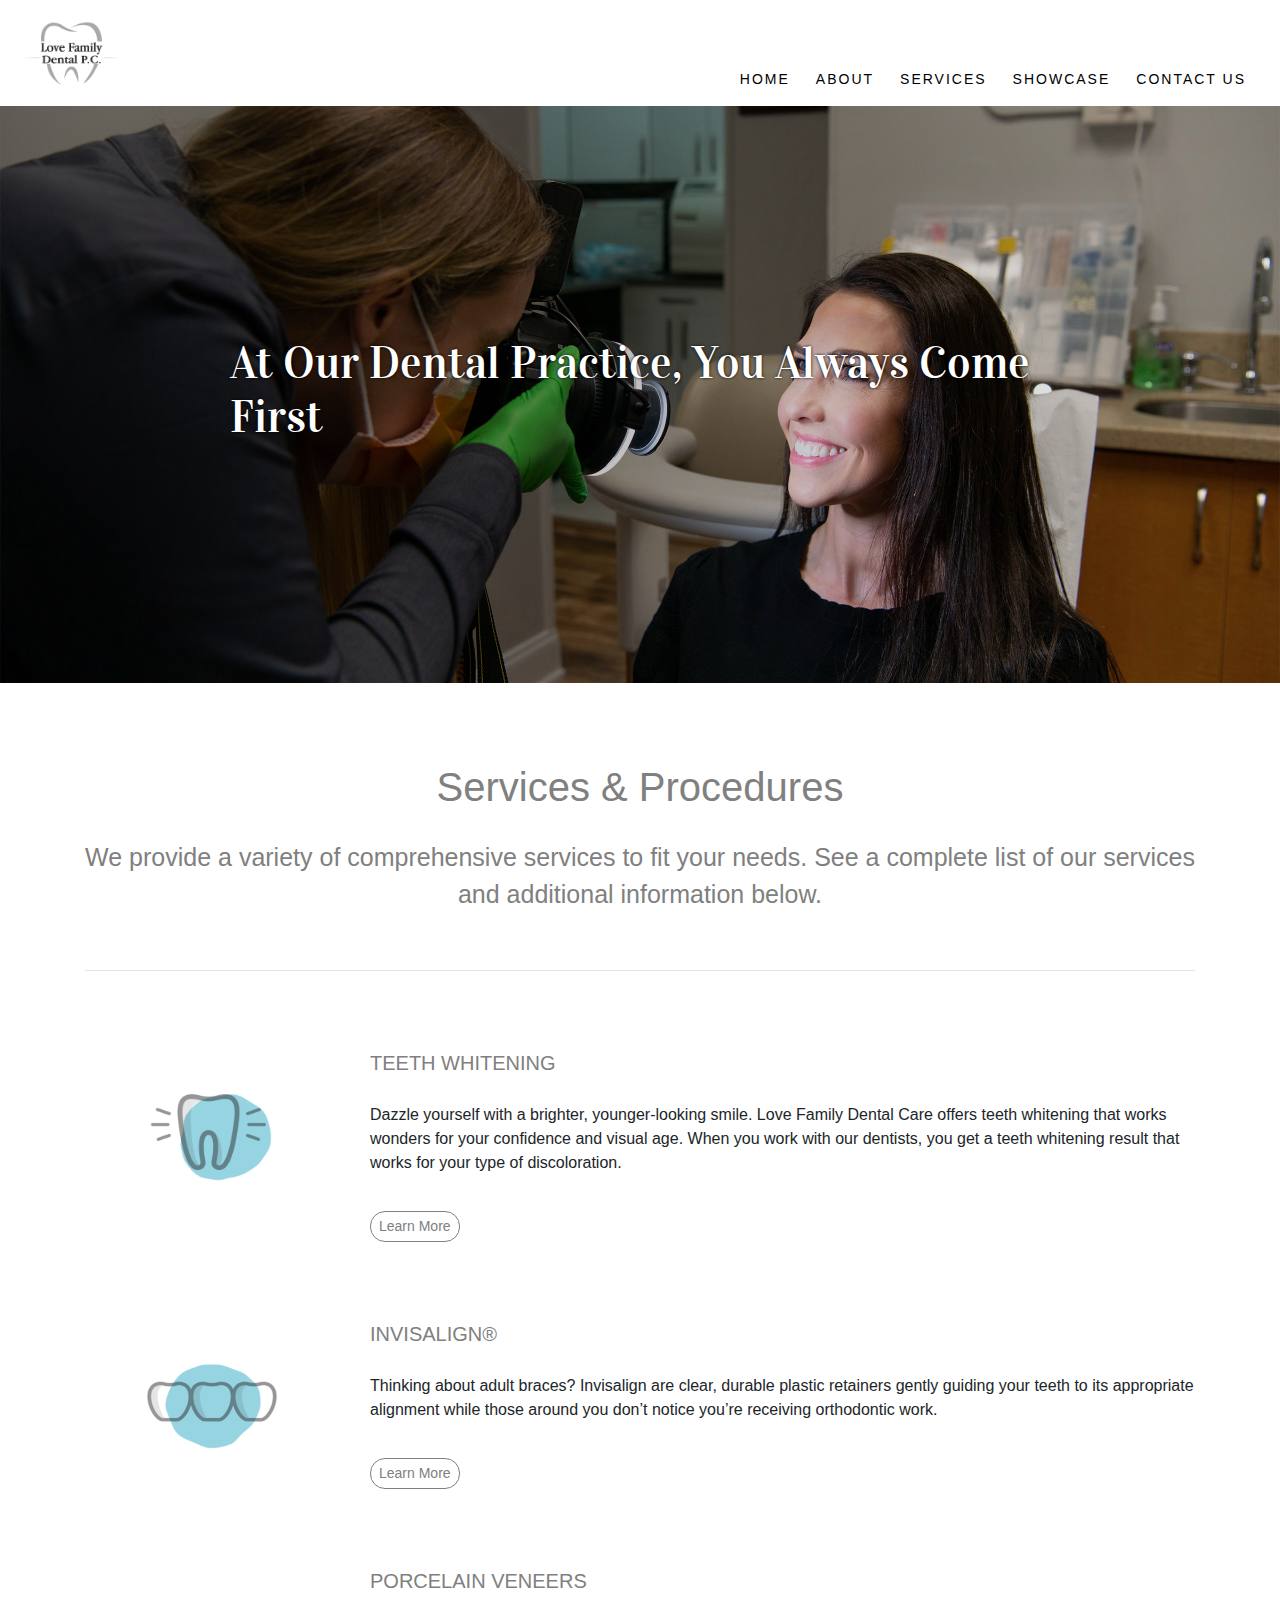
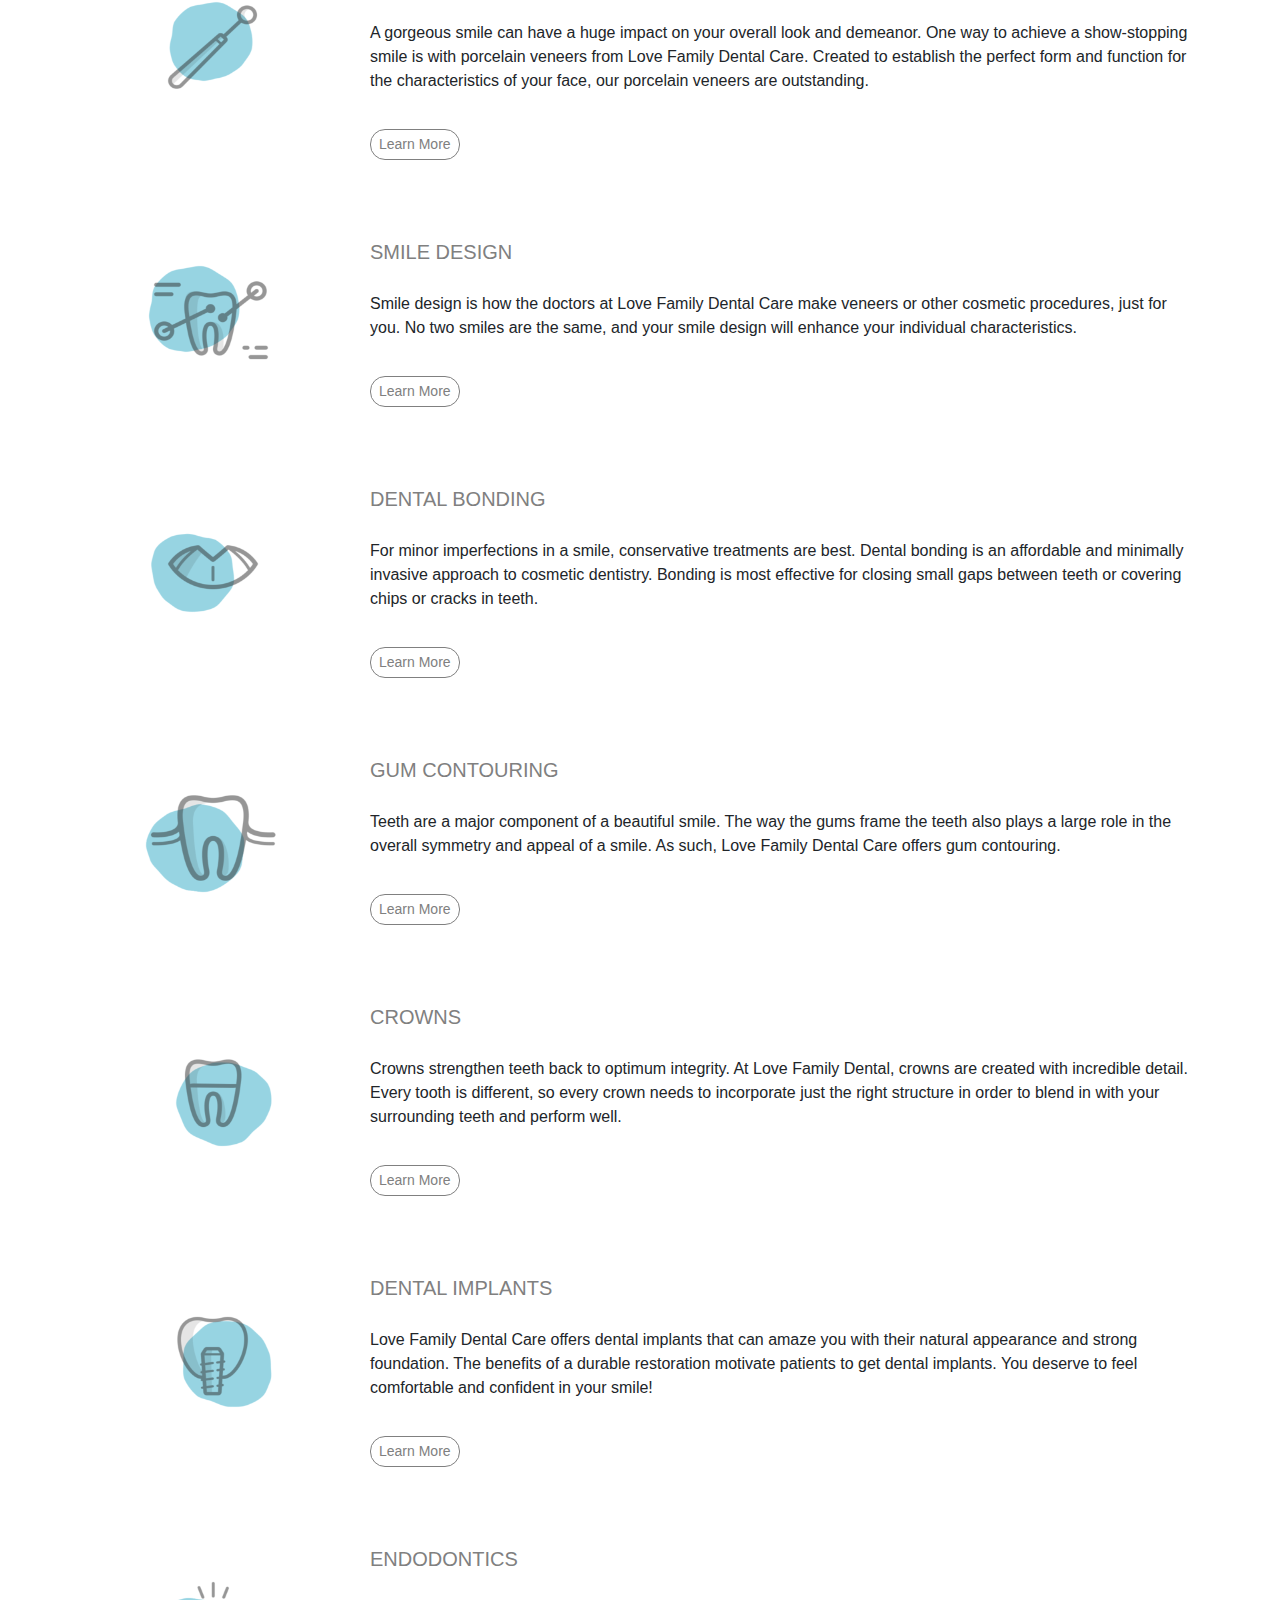
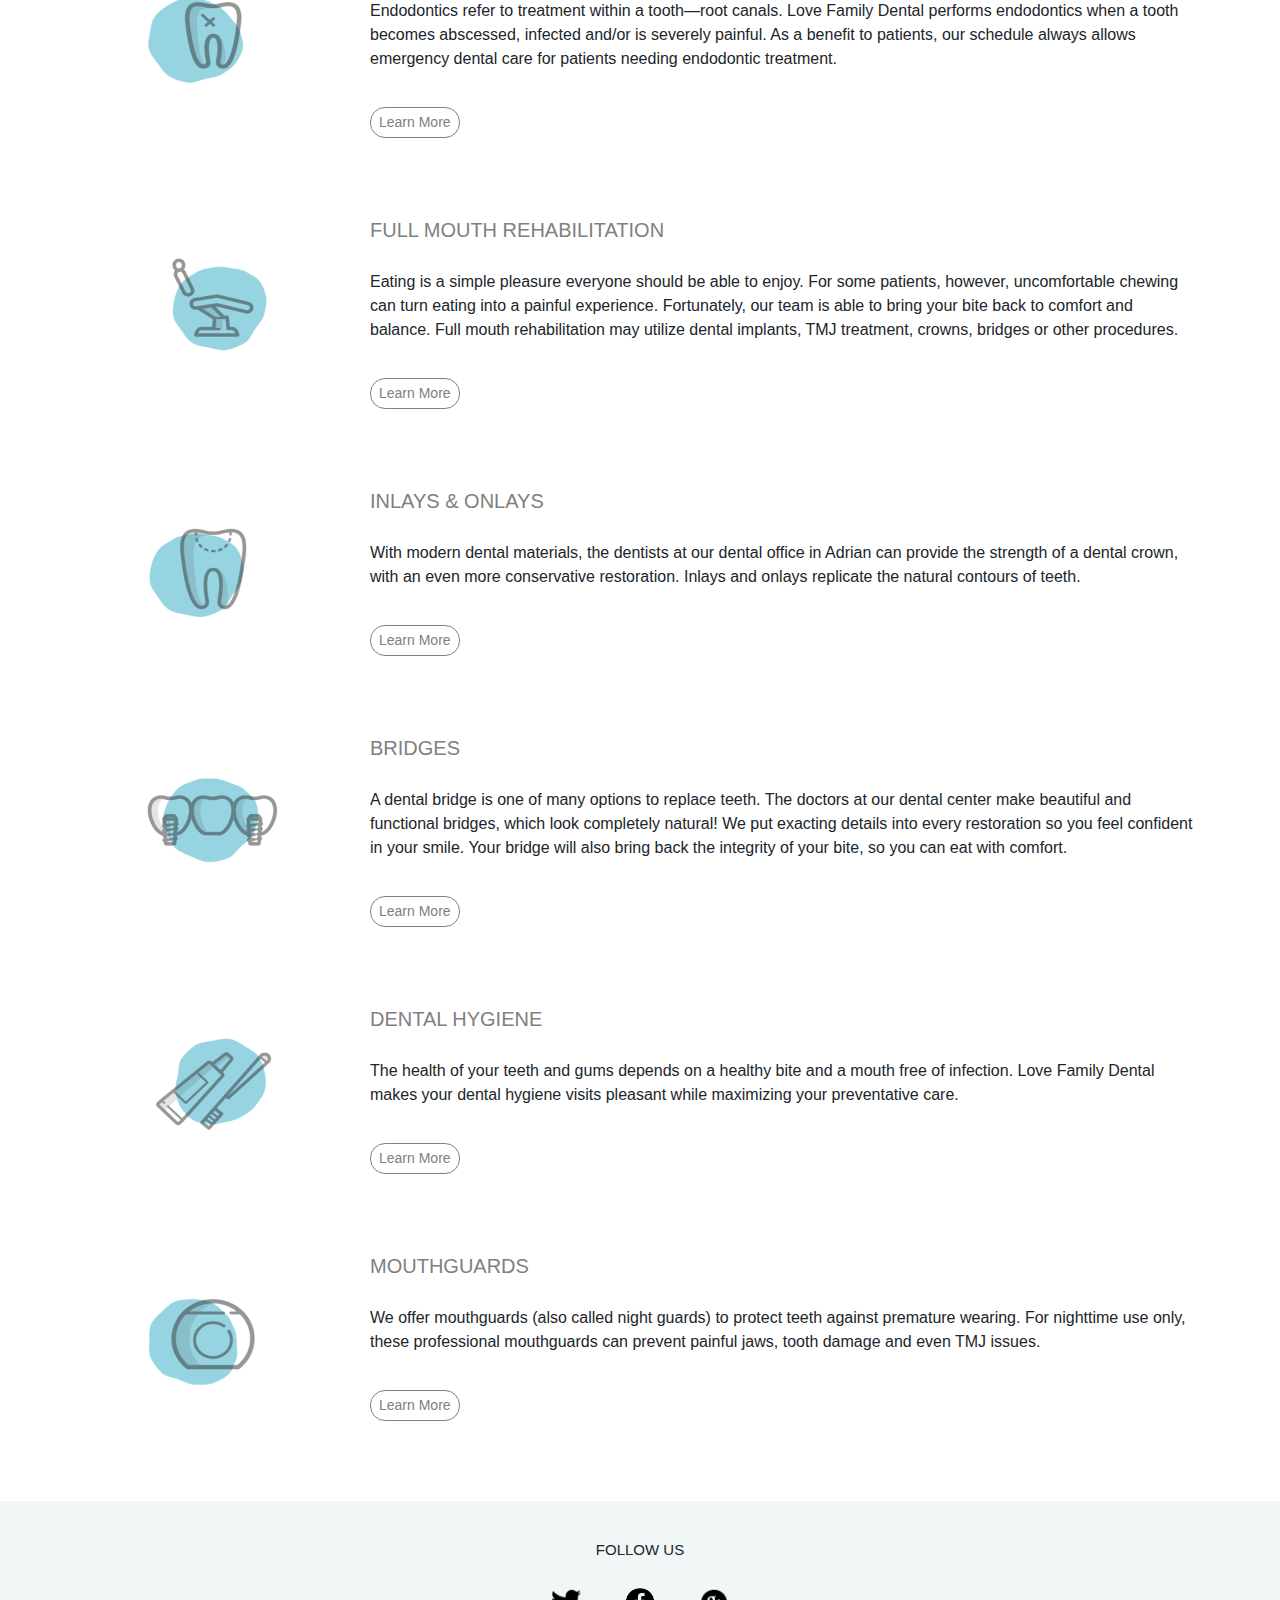
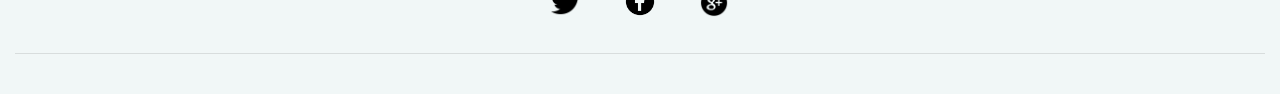
<file: services.html>
<!DOCTYPE html>
<html lang="en">
<head>
    <meta charset="utf-8">
    <meta name="viewport" content="width=device-width, initial-scale=1">
    <title>Services</title>
    <link rel="stylesheet" href="bootstrap/css/bootstrap.min.css">
    <link rel="stylesheet" href="style.css">
</head>
<body>
<!--navigation bar-->
    <nav class="navbar navbar-expand-lg navbar-light bg-light">
        <a class="navbar-brand" href="index.html">
            <img src="Images/logo.jpg" alt="logo">
        </a> 
        <button class="navbar-toggler" type="button" data-toggle="collapse" data-target="#navbarResponsive">
            <span class="navbar-toggler-icon"></span>
        </button>
        <div class="collapse navbar-collapse" id="navbarResponsive">
            <ul class="navbar-nav ml-auto">
                 <li class="nav-item">
                     <a class="nav-link" href="index.html">Home</a>
                 </li>
                 <li class="nav-item">
                     <a class="nav-link" href="about.html">About</a>
                </li>
                <li class="nav-item">
                     <a class="nav-link" href="services.html">Services</a>
                </li>
                <li class="nav-item">
                    <a class="nav-link" href="showcase.html">Showcase</a>
               </li>
                <li class="nav-item">
                     <a class="nav-link" href="contactus.html">Contact Us</a>
                </li>
                </ul>
    </nav>
<!--navigation bar-->  
<!--cover-->
    <div class="container-fuild">
        <div class="cover3">
            <h1>At Our Dental Practice, You Always Come First</h1>
        </div>
    </div>
<!--cover-->
<!--text-->
    <div class="container">
        <div class="c3text text-center">
            <h2>Services & Procedures</h2>
            <p>We provide a variety of comprehensive services to fit your needs. See a complete list of our services and additional information below.</p>
            <hr>
        </div>
    </div>
<!--text-->
<!--content-->
    <div class="container padding5">
<!--TEETH WHITENING-->
        <div class="row">
            <div class="col-12 col-lg-3">
                <center>
                    <img src="Images/TEETH WHITENING.png" alt="TEETH WHITENING">
                </center>
            </div>
            <div class="col-12 col-lg-9">
                <h5>TEETH WHITENING</h5>
                <p>Dazzle yourself with a brighter, younger-looking smile. Love Family Dental Care offers teeth whitening that works wonders for your confidence and visual age. When you work with our dentists, you get a teeth whitening result that works for your type of discoloration.</p>
                <a class="btn btn-outline-dark btn-sm">Learn More</a>
            </div>
        </div>
<!--TEETH WHITENING-->
<!--INVISALIGN®-->
        <div class="row">
            <div class="col-12 col-lg-3">
                <center>
                    <img src="Images/INVISALIGN.png" alt="INVISALIGN">
                </center>
            </div>
            <div class="col-12 col-lg-9">
                <h5>INVISALIGN®</h5>
                <p>Thinking about adult braces? Invisalign are clear, durable plastic retainers gently guiding your teeth to its appropriate alignment while those around you don’t notice you’re receiving orthodontic work.</p>
                <a class="btn btn-outline-dark btn-sm">Learn More</a>
            </div>
        </div>
<!--INVISALIGN®-->
<!--PORCELAIN VENEERS-->
        <div class="row">
            <div class="col-12 col-lg-3">
                <center>
                    <img src="Images/PORCELAIN VENEERS.png" alt="PORCELAIN VENEERS">
                </center>
            </div>
            <div class="col-12 col-lg-9">
                <h5>PORCELAIN VENEERS</h5>
                <p>A gorgeous smile can have a huge impact on your overall look and demeanor. One way to achieve a show-stopping smile is with porcelain veneers from Love Family Dental Care. Created to establish the perfect form and function for the characteristics of your face, our porcelain veneers are outstanding.</p>
                <a class="btn btn-outline-dark btn-sm">Learn More</a>
            </div>
        </div>
<!--PORCELAIN VENEERS-->
<!--SMILE DESIGN-->
        <div class="row">
            <div class="col-12 col-lg-3">
                <center>
                    <img src="Images/SMILE DESIGN.png" alt="SMILE DESIGN">
                </center>
            </div>
            <div class="col-12 col-lg-9">
                <h5>SMILE DESIGN</h5>
                <p>Smile design is how the doctors at Love Family Dental Care make veneers or other cosmetic procedures, just for you. No two smiles are the same, and your smile design will enhance your individual characteristics.</p>
                <a class="btn btn-outline-dark btn-sm">Learn More</a>
            </div>
        </div>
<!--SMILE DESIGN-->
<!--DENTAL BONDING-->
        <div class="row">
            <div class="col-12 col-lg-3">
                <center>
                    <img src="Images/DENTAL BONDING.png" alt="DENTAL BONDING">
                </center>
            </div>
            <div class="col-12 col-lg-9">
                <h5>DENTAL BONDING</h5>
                <p>For minor imperfections in a smile, conservative treatments are best. Dental bonding is an affordable and minimally invasive approach to cosmetic dentistry. Bonding is most effective for closing small gaps between teeth or covering chips or cracks in teeth.</p>
                <a class="btn btn-outline-dark btn-sm">Learn More</a>
            </div>
        </div>
<!--DENTAL BONDING-->
<!--GUM CONTOURING-->
        <div class="row">
            <div class="col-12 col-lg-3">
                <center>
                    <img src="Images/GUM CONTOURING.png" alt="GUM CONTOURING">
                </center>
            </div>
            <div class="col-12 col-lg-9">
                <h5>GUM CONTOURING</h5>
                <p>Teeth are a major component of a beautiful smile. The way the gums frame the teeth also plays a large role in the overall symmetry and appeal of a smile. As such, Love Family Dental Care offers gum contouring.</p>
                <a class="btn btn-outline-dark btn-sm">Learn More</a>
            </div>
        </div>
<!--GUM CONTOURING-->
<!--CROWNS-->
        <div class="row">
            <div class="col-12 col-lg-3">
                <center>
                    <img src="Images/CROWNS.png" alt="CROWNS">
                </center>
            </div>
            <div class="col-12 col-lg-9">
                <h5>CROWNS</h5>
                <p>Crowns strengthen teeth back to optimum integrity. At Love Family Dental, crowns are created with incredible detail. Every tooth is different, so every crown needs to incorporate just the right structure in order to blend in with your surrounding teeth and perform well.</p>
                <a class="btn btn-outline-dark btn-sm">Learn More</a>
            </div>
        </div>
<!--CROWNS-->
<!--DENTAL IMPLANTS-->
        <div class="row">
            <div class="col-12 col-lg-3">
                <center>
                    <img src="Images/DENTAL IMPLANTS.png" alt="DENTAL IMPLANTS">
                </center>
            </div>
            <div class="col-12 col-lg-9">
                <h5>DENTAL IMPLANTS</h5>
                <p>Love Family Dental Care offers dental implants that can amaze you with their natural appearance and strong foundation. The benefits of a durable restoration motivate patients to get dental implants. You deserve to feel comfortable and confident in your smile!</p>
                <a class="btn btn-outline-dark btn-sm">Learn More</a>
            </div>
        </div>
<!--DENTAL IMPLANTS-->
<!--ENDODONTICS-->
        <div class="row">
            <div class="col-12 col-lg-3">
                <center>
                    <img src="Images/ENDODONTICS.png" alt="ENDODONTICS">
                </center>
            </div>
            <div class="col-12 col-lg-9">
                <h5>ENDODONTICS</h5>
                <p>Endodontics refer to treatment within a tooth—root canals. Love Family Dental performs endodontics when a tooth becomes abscessed, infected and/or is severely painful. As a benefit to patients, our schedule always allows emergency dental care for patients needing endodontic treatment.</p>
                <a class="btn btn-outline-dark btn-sm">Learn More</a>
            </div>
        </div>
<!--ENDODONTICS-->
<!--FULL MOUTH REHABILITATION-->
        <div class="row">
            <div class="col-12 col-lg-3">
                <center>
                    <img src="Images/FULL MOUTH REHABILITATION.png" alt="FULL MOUTH REHABILITATION">
                </center>
            </div>
            <div class="col-12 col-lg-9">
                <h5>FULL MOUTH REHABILITATION</h5>
                <p>Eating is a simple pleasure everyone should be able to enjoy. For some patients, however, uncomfortable chewing can turn eating into a painful experience. Fortunately, our team is able to bring your bite back to comfort and balance. Full mouth rehabilitation may utilize dental implants, TMJ treatment, crowns, bridges or other procedures.</p>
                <a class="btn btn-outline-dark btn-sm">Learn More</a>
            </div>
        </div>
<!--FULL MOUTH REHABILITATION-->
<!--INLAYS & ONLAYS-->
        <div class="row">
            <div class="col-12 col-lg-3">
                <center>
                    <img src="Images/INLAYS & ONLAYS.png" alt="INLAYS & ONLAYS">
                </center>
            </div>
            <div class="col-12 col-lg-9">
                <h5>INLAYS & ONLAYS</h5>
                <p>With modern dental materials, the dentists at our dental office in Adrian can provide the strength of a dental crown, with an even more conservative restoration. Inlays and onlays replicate the natural contours of teeth.</p>
                <a class="btn btn-outline-dark btn-sm">Learn More</a>
            </div>
        </div>
<!--INLAYS & ONLAYS-->
<!--BRIDGES-->
        <div class="row">
            <div class="col-12 col-lg-3">
                <center>
                    <img src="Images/BRIDGES.png" alt="BRIDGES">
                </center>
            </div>
            <div class="col-12 col-lg-9">
                <h5>BRIDGES</h5>
                <p>A dental bridge is one of many options to replace teeth. The doctors at our dental center make beautiful and functional bridges, which look completely natural! We put exacting details into every restoration so you feel confident in your smile. Your bridge will also bring back the integrity of your bite, so you can eat with comfort.</p>
                <a class="btn btn-outline-dark btn-sm">Learn More</a>
            </div>
        </div>
<!--BRIDGES-->
<!--DENTAL HYGIENE-->
        <div class="row">
            <div class="col-12 col-lg-3">
                <center>
                    <img src="Images/DENTAL HYGIENE.png" alt="DENTAL HYGIENE">
                </center>
            </div>
            <div class="col-12 col-lg-9">
                <h5>DENTAL HYGIENE</h5>
                <p>The health of your teeth and gums depends on a healthy bite and a mouth free of infection. Love Family Dental makes your dental hygiene visits pleasant while maximizing your preventative care.</p>
                <a class="btn btn-outline-dark btn-sm">Learn More</a>
            </div>
        </div>
<!--DENTAL HYGIENE-->
<!--MOUTHGUARDS-->
        <div class="row">
            <div class="col-12 col-lg-3">
                <center>
                    <img src="Images/MOUTHGUARDS.png" alt="MOUTHGUARDS">
                </center>
            </div>
            <div class="col-12 col-lg-9">
                <h5>MOUTHGUARDS</h5>
                <p>We offer mouthguards (also called night guards) to protect teeth against premature wearing. For nighttime use only, these professional mouthguards can prevent painful jaws, tooth damage and even TMJ issues.</p>
                <a class="btn btn-outline-dark btn-sm">Learn More</a>
            </div>
        </div>
<!--MOUTHGUARDS-->
    </div>
<!--content-->
<!--footer-->
    <footer>
        <div class="container-fluid padding3">
            <div class="text-center">
                <h4>FOLLOW US</h4>
                <div class="links">
                    <a href="https://twitter.com/LoveFamilyDent" target="_blank">
                        <img src="Images/twitter.png">
                    </a>
                    <a href="https://www.facebook.com/LoveFamilyDent/" target="_blank">
                        <img src="Images/facebook.png">
                    </a>
                    <a href="https://plus.google.com/113285732387172320978?gl=us&hl=en" target="_blank">
                        <img src="Images/g+.png">
                    </a>
                    <hr>
                </div>
            </div>
        </div>
    </footer>
<!--footer-->

    <script src="https://code.jquery.com/jquery-3.5.1.slim.min.js" integrity="sha384-DfXdz2htPH0lsSSs5nCTpuj/zy4C+OGpamoFVy38MVBnE+IbbVYUew+OrCXaRkfj" crossorigin="anonymous"></script>
    <script src="https://cdn.jsdelivr.net/npm/popper.js@1.16.1/dist/umd/popper.min.js" integrity="sha384-9/reFTGAW83EW2RDu2S0VKaIzap3H66lZH81PoYlFhbGU+6BZp6G7niu735Sk7lN" crossorigin="anonymous"></script>
    <script src="https://stackpath.bootstrapcdn.com/bootstrap/4.5.2/js/bootstrap.min.js" integrity="sha384-B4gt1jrGC7Jh4AgTPSdUtOBvfO8shuf57BaghqFfPlYxofvL8/KUEfYiJOMMV+rV" crossorigin="anonymous"></script>
</body>
</html>
</file>
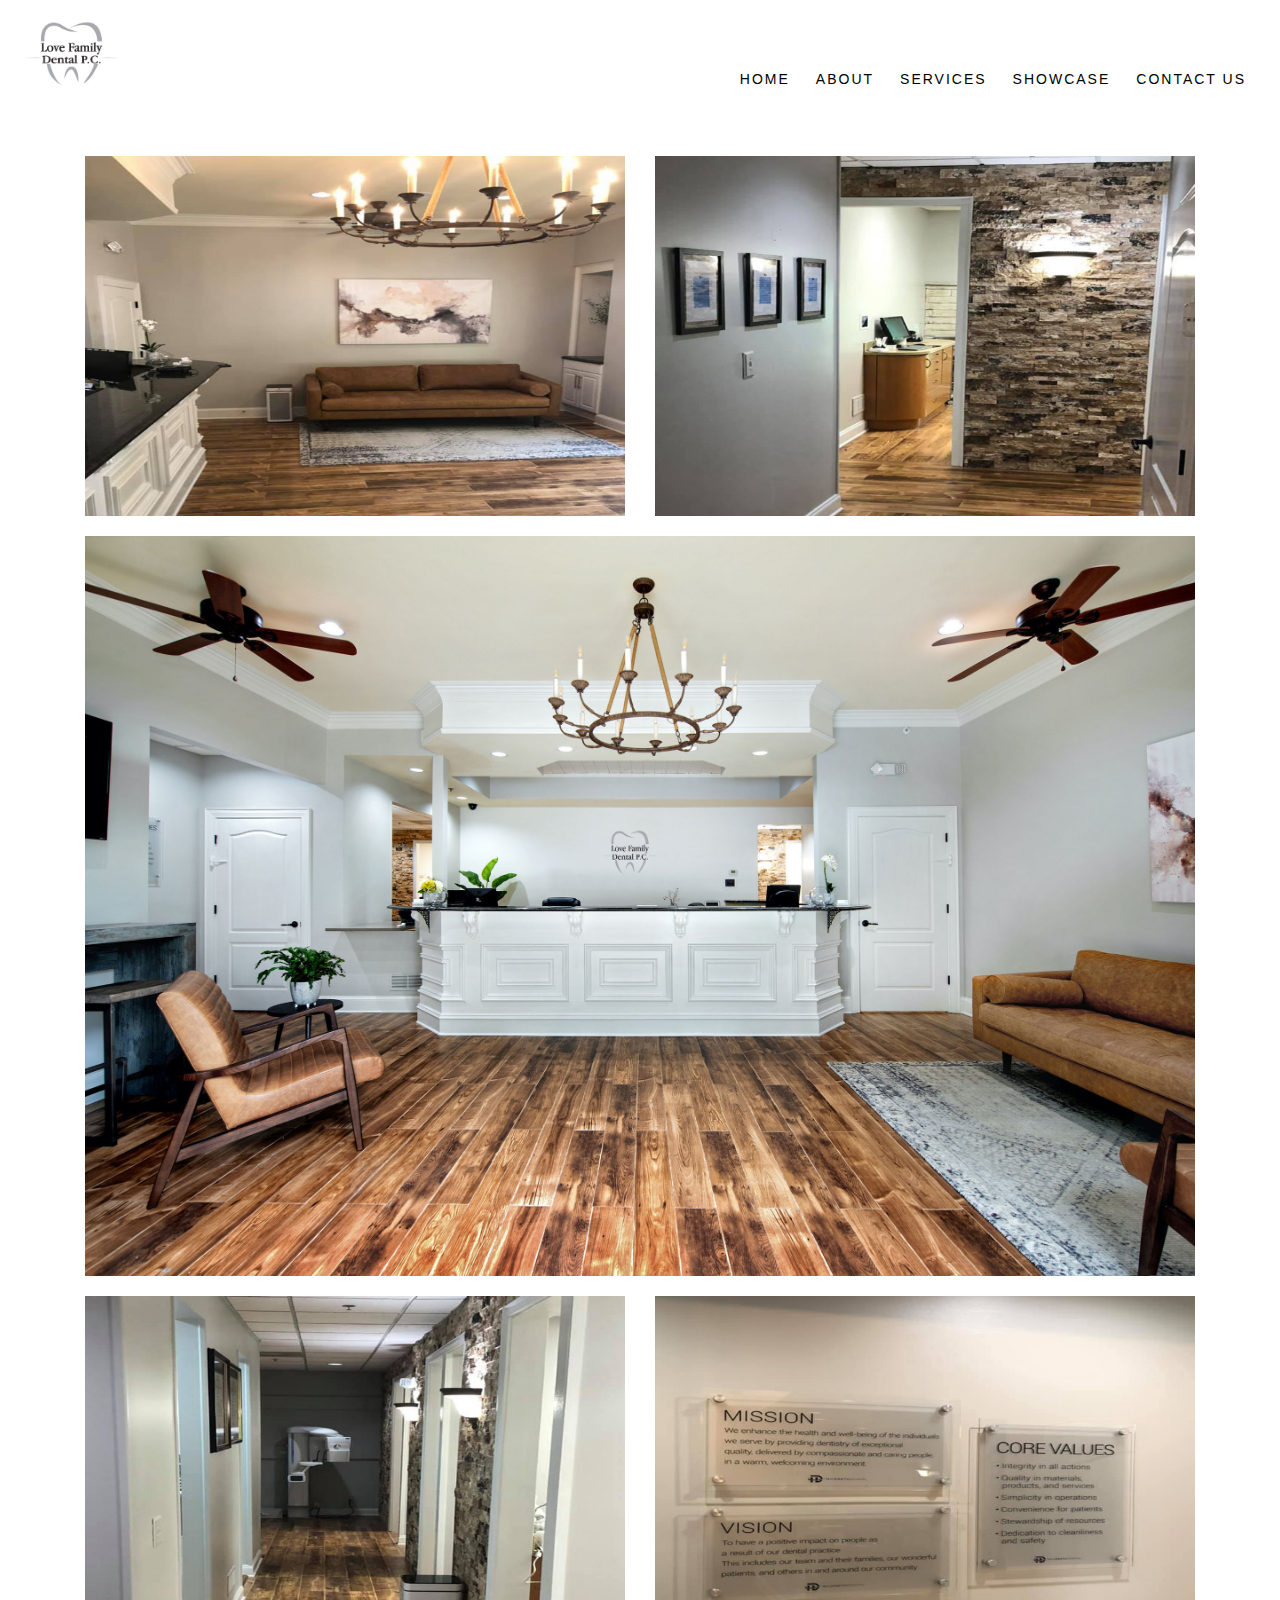
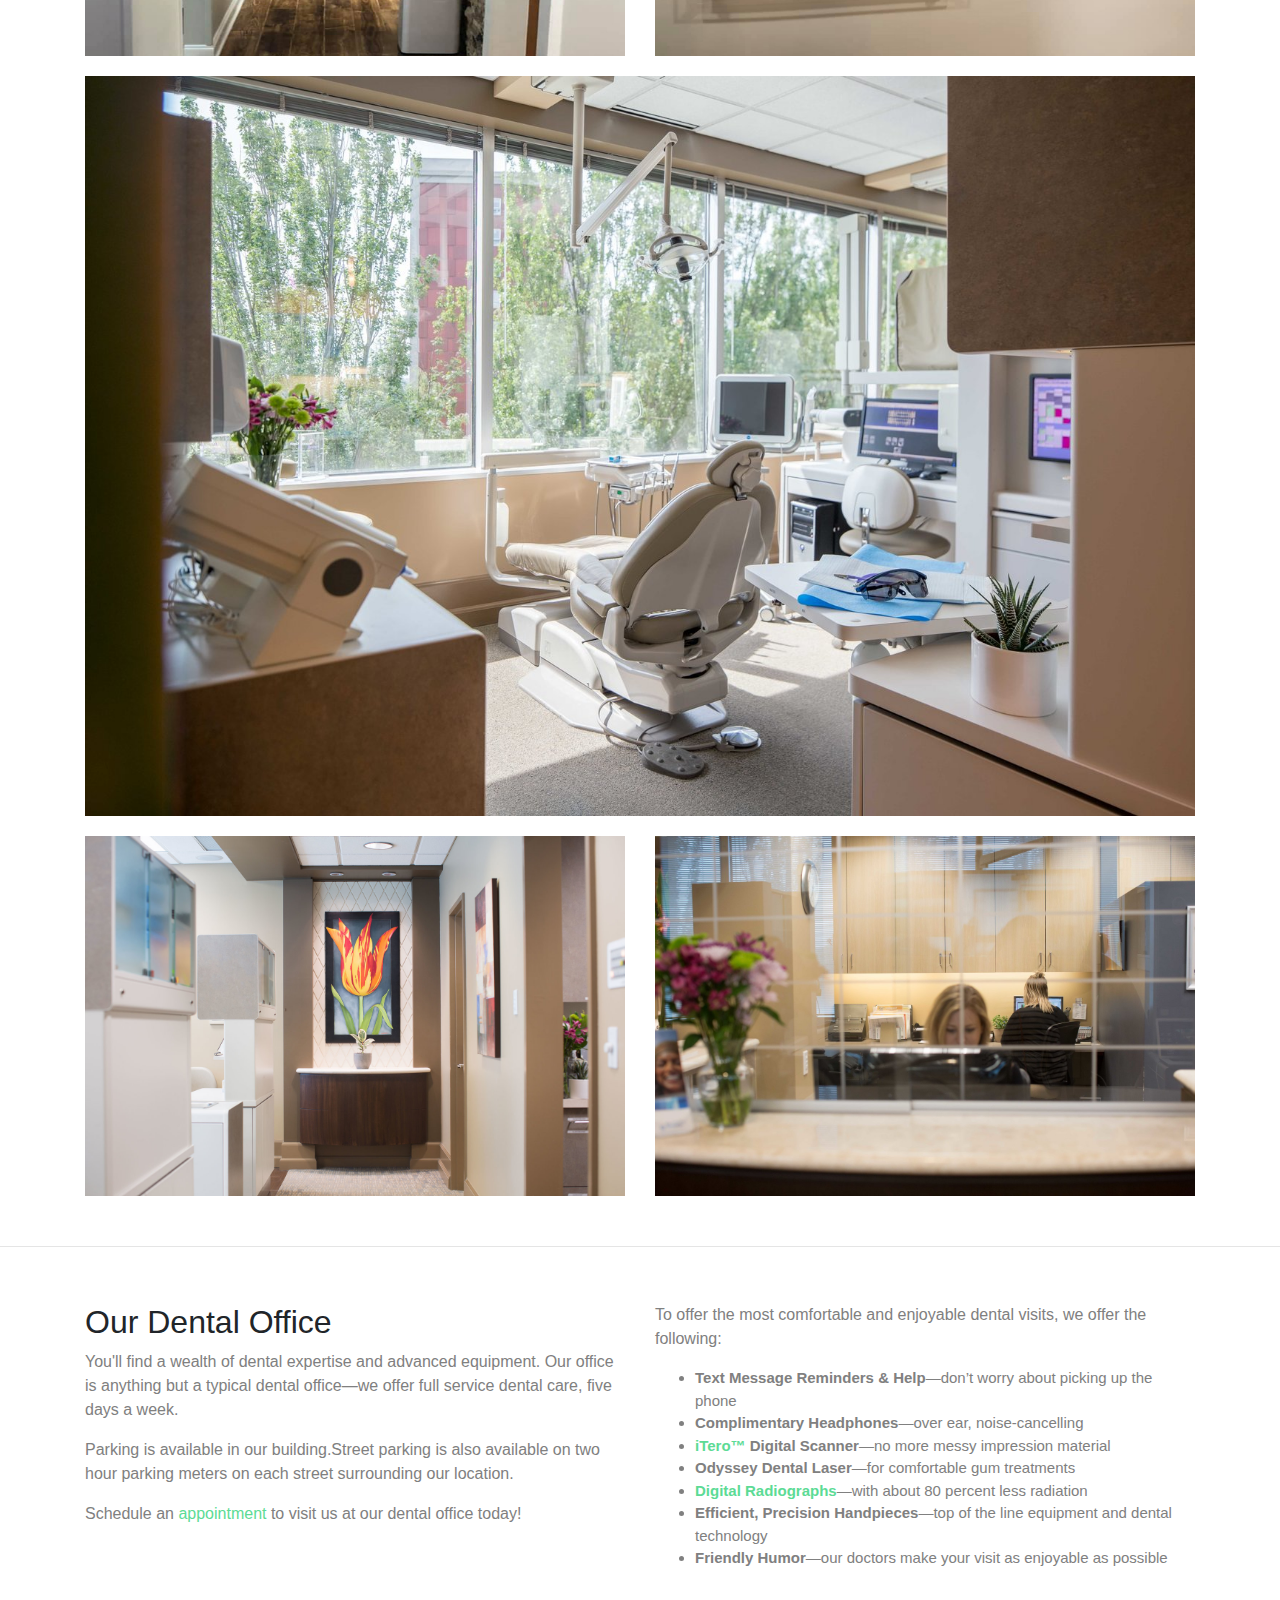
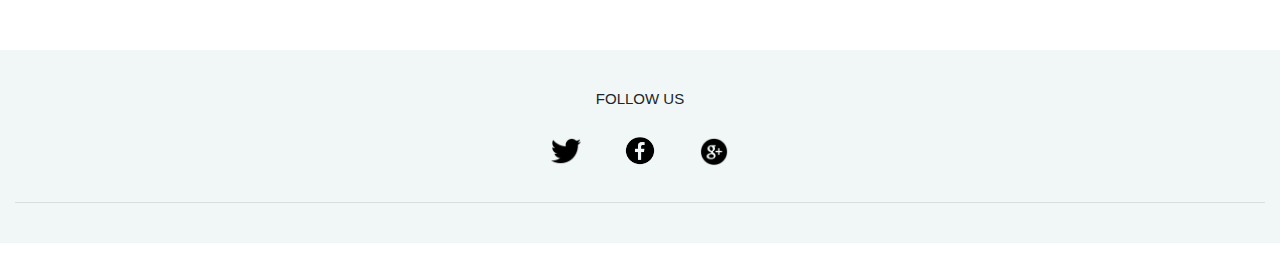
<file: showcase.html>
<!DOCTYPE html>
<html lang="en">
<head>
    <meta charset="utf-8">
    <meta name="viewport" content="width=device-width, initial-scale=1">
    <title>Showcase</title>
    <link rel="stylesheet" href="bootstrap/css/bootstrap.min.css">
    <link rel="stylesheet" href="style.css">
</head>
<body>
<!--navigation bar-->
    <nav class="navbar navbar-expand-lg navbar-light bg-light"> 
        <a class="navbar-brand" href="index.html">
            <img src="Images/logo.jpg" alt="logo">
        </a>
        <button class="navbar-toggler" type="button" data-toggle="collapse" data-target="#navbarResponsive">
            <span class="navbar-toggler-icon"></span>
        </button>
        <div class="collapse navbar-collapse" id="navbarResponsive">
            <ul class="navbar-nav ml-auto">
                 <li class="nav-item">
                     <a class="nav-link" href="index.html">Home</a>
                 </li>
                 <li class="nav-item">
                     <a class="nav-link" href="about.html">About</a>
                </li>
                <li class="nav-item">
                     <a class="nav-link" href="services.html">Services</a>
                </li>
                <li class="nav-item">
                    <a class="nav-link" href="showcase.html">Showcase</a>
               </li>
                <li class="nav-item">
                     <a class="nav-link" href="contactus.html">Contact Us</a>
                </li>
                </ul>
    </nav>
<!--navigation bar-->  
<!--gallety-->
    <div class="container">
        <div class="row rw1">
            <div class="col-12 col-md-6">
                <img src="Images/showcase1.jpg" alt="office image">
            </div>
            <div class="col-12 col-md-6">
                <img src="Images/showcase2.jpg" alt="office image">
            </div>
            <div class="col-12">
                <img src="Images/contact.jpg" alt="office image">
            </div>
            <div class="col-12 col-md-6">
                <img src="Images/showcase3.jpg" alt="office image">
            </div>
            <div class="col-12 col-md-6">
                <img src="Images/showcase4.jpg" alt="office image">
            </div>
            <div class="col-12 col">
                <img src="Images/showcase5.jpg" alt="office image">
            </div>
            <div class="col-12 col-md-6">
                <img src="Images/showcase6.jpg" alt="office image">
            </div>
            <div class="col-12 col-md-6">
                <img src="Images/showcase7.jpg" alt="office image">
            </div>
        </div>
    </div>
    <hr>
<!--gallety-->
<!--content-->
    <div class="container">
        <div class="row">
            <div class="col-12 col-md-6">
                <div class="sctxt">
                    <h2>Our Dental Office</h2>
                    <p> You'll find a wealth of dental expertise and advanced equipment. Our office is anything but a typical dental office—we offer full service dental care, five days a week.</p>
                    <p>Parking is available in our building.Street parking is also available on two hour parking meters on each street surrounding our location.</p>
                    <p>Schedule an <a href="contactus.html" target="_blank">appointment</a> to visit us at our dental office today!</p>
                </div>
            </div>
            <div class="col-12 col-md-6">
                <div class="sctxt1">
                    <p>To offer the most comfortable and enjoyable dental visits, we offer the following:</p>
                    <ul>
                        <li><b>Text Message Reminders & Help</b>—don’t worry about picking up the phone </li>
                        <li><b>Complimentary Headphones</b>—over ear, noise-cancelling</li>
                        <li><b><a href="http://www.itero.com/en" target="_blank">iTero™</a> Digital Scanner</b>—no more messy impression material</li>
                        <li><b>Odyssey Dental Laser</b>—for comfortable gum treatments</li>
                        <li><b><a href="https://en.wikipedia.org/wiki/Digital_radiography" target="_blank">Digital Radiographs</a></b>—with about 80 percent less radiation</li>
                        <li><b>Efficient, Precision Handpieces</b>—top of the line equipment and dental technology</li>
                        <li><b>Friendly Humor</b>—our doctors make your visit as enjoyable as possible</li>
                    </ul>
                </div>
            </div>
        </div>
    </div>
<!--content-->
<!--footer-->
<footer>
    <div class="container-fluid padding3">
        <div class="text-center">
            <h4>FOLLOW US</h4>
            <div class="links">
                <a href="https://twitter.com/LoveFamilyDent" target="_blank">
                    <img src="Images/twitter.png">
                </a>
                <a href="https://www.facebook.com/LoveFamilyDent/" target="_blank">
                    <img src="Images/facebook.png">
                </a>
                <a href="https://plus.google.com/113285732387172320978?gl=us&hl=en" target="_blank">
                    <img src="Images/g+.png">
                </a>
                <hr>
            </div>
        </div>
    </div>
</footer>
<!--footer-->

<script src="https://code.jquery.com/jquery-3.5.1.slim.min.js" integrity="sha384-DfXdz2htPH0lsSSs5nCTpuj/zy4C+OGpamoFVy38MVBnE+IbbVYUew+OrCXaRkfj" crossorigin="anonymous"></script>
<script src="https://cdn.jsdelivr.net/npm/popper.js@1.16.1/dist/umd/popper.min.js" integrity="sha384-9/reFTGAW83EW2RDu2S0VKaIzap3H66lZH81PoYlFhbGU+6BZp6G7niu735Sk7lN" crossorigin="anonymous"></script>
<script src="https://stackpath.bootstrapcdn.com/bootstrap/4.5.2/js/bootstrap.min.js" integrity="sha384-B4gt1jrGC7Jh4AgTPSdUtOBvfO8shuf57BaghqFfPlYxofvL8/KUEfYiJOMMV+rV" crossorigin="anonymous"></script>
</body>
</html>
</file>
<file: style.css>
@import url('https://fonts.googleapis.com/css2?family=PT+Serif:wght@400;700&display=swap');
@import url('https://fonts.googleapis.com/css2?family=Comfortaa:wght@300;400;700&display=swap');
@import url('https://fonts.googleapis.com/css2?family=Vidaloka&display=swap');
body{
    height: 100%;
    width: 100%;
    overflow-x: hidden;
    font-family: 'Open Sans', sans-serif;    
}

/*--Index--*/
/*--navigation--*/
.navbar-brand img{
    height: 80px;
    width: 110px;
}

.navbar{
    text-transform: uppercase;
    font-weight: 400;
    font-size: 14px;
    letter-spacing: 2px;
    background-color: white!important;
}

.navbar-nav li{
    padding-right: 10px;
    font-family: 'Open Sans', sans-serif; 

}

.navbar-light .navbar-nav .nav-link{
    color: black;
    padding-top: 60px;  
}

.navbar-light .navbar-nav .nav-link.active,
.navbar-light .navbar-nav .nav-link:hover{
    color:#5cdb95 ;
}
/*--navigation--*/
/*--content1--*/
.home-inner img{
    width: 100%;
}

.caption{
    padding-left: 8%;
    padding-top: 20px;
    padding-right: 8%;
    padding-bottom: 20px;
    align-items: center;
    justify-items: center;
    text-align: center;
    display: flex;
}

.rwclr{
    background-color: rgba(245,245,245,0.5);
}

h1{
    font-family: 'Vidaloka', serif;
    font-weight: 500;
    font-size: 45px;
}
/*--content1--*/
/*--welcome--*/
.padding{
    padding-bottom: 40px;
}

.heading{
    color: #5cdb95;
    padding-top: 40px;
    padding-bottom: 40px;
    font-family: 'Open Sans', sans-serif; 
}

.padding p{
    padding-left: 10%;
    padding-right: 10%;
    padding-bottom: 20px;
    text-align: center!important;
    font-family: 'Open Sans', sans-serif; 
}
/*--welcome--*/
/*cover--*/
.cover{
    background-image: url(Images/cover.jpg);
    background-size: cover;
    background-position: center;
    padding-bottom: 15%;
    padding-top: 15%;
    margin-bottom: 40px;
}

.cover h2{
    font-family: 'comfortaa', serif;
    color: #f1f7f7;
    text-shadow: 0 0 3px black;
    font-weight: 700;
    font-size: 30px;
}
/*cover--*/
/*--general--*/
.general img{
    width: 100%;
    padding-top: 40px;
    padding-bottom: 40px;
}

.general h2{
    font-family: 'Vidaloka', serif;
    font-weight: 500;
    padding-top: 40px;
    padding-bottom: 30px;
}

.genaral p{
    padding-left: 10%;
    padding-right: 10%;
    padding-bottom: 40px;
    font-family: 'Open Sans', sans-serif; 
}
/*--general--*/
/*--cosmetic--*/
.cosmetic img{
    width: 100%;
    padding-top: 40px;
    padding-bottom: 40px;
}

.cosmetic h2{
    font-family: 'Vidaloka', serif;
    font-weight: 500;
    padding-top: 40px;
    padding-bottom: 30px;
}

.cosmetic p{
    padding-left: 10%;
    padding-right: 10%;
    padding-bottom: 40px;
    font-family: 'Open Sans', sans-serif; 
}
/*--cosmetic--*/
/*--smile--*/
.smile img{
    width: 100%;
    padding-top: 40px;
    padding-bottom: 40px;
}

.smile h2{
    font-family: 'Vidaloka', serif;
    font-weight: 500;
    padding-top: 40px;
    padding-bottom: 30px;
}

.smile p{
    padding-left: 10%;
    padding-right: 10%;
    padding-bottom: 40px;
    font-family: 'Open Sans', sans-serif; 
}
/*--smile--*/
/*--learn more--*/
.more{
    padding-top: 40px;
    padding-bottom: 40px;
}

.more a{
    background-color: #5cdb95;
    border: 2px solid #5cdb95;
    color: white;
    cursor: pointer;
}

.more a:hover{
    background-color: white;
    color: #5cdb95;
    border: 2px solid #5cdb95;
}
/*--learn more--*/
/*--why choose us--*/
.padding1{
    background-color: #f1f7f7;
    padding-bottom: 20px;
}

.padding1 p{
    padding: 30px 40px;
    font-family: 'Open Sans', sans-serif; 
}

.padding1 img{
    width: 50px;
    height: 50px;
}

.heading2{
    padding-top: 40px;
    padding-bottom: 40px;
    font-weight: 700;
}
/*--why choose us--*/
/*--location--*/
.padding2 img{
    width: 80%;
    height: 60%;
    padding-bottom: 40px;
}

.heading3{
    padding-top: 40px;
    padding-bottom: 40px;
    font-family: 'Vidaloka', serif;
}

.heading4{
    padding-top: 40px;
    padding-bottom: 40px;
    padding-left: 80px;
    font-weight: 500;
}

.heading5{
    padding-left: 80px;
}
/*--location--*/
/*--footer--*/
.padding3{
    background-color: #f1f7f7;
}

.padding3 a{
    text-decoration: none;
}

.padding3 a:link{
    cursor: pointer;
}

.links img{
    width: 30px;
    height: 30px;
    margin: 20px;
}

.padding3 h4{
    padding-top: 40px;
    margin-top: 40px;
    font-size: 15px;
}

.padding3 hr{
    padding-bottom: 40px;
}
/*--footer--*/
/*--Index--*/

/*--About--*/
/*--cover--*/
.cover2{
    background-color: #f1f7f7;
}

.cover2 img{
    margin-top: 40px;
}
.c2text{
    background-color: #f1f7f7;
    padding-top: 40px;
    padding-bottom: 40px;
    padding-left: 5%;
    padding-right: 5%;
}

.c2text h2{
    font-size: 40px;
}

.c2text p{
    font-size: 23px;
}

/*--cover--*/
/*--team--*/
.team img{
    width: 70%;
    height: 80%;
    border: 2px solid #5cdb95;
    margin-top: 40px;
}

.team p{
    font-size: 20px;
    padding-left: 5%;
    padding-right: 5%;
    font-family: 'Open Sans', sans-serif; 
    font-weight: 400;
}

.team h2{
    padding-top: 40px;
    padding-bottom: 30px;
    font-weight: 700;
}

.teamcolor{
    background-color: #f1f7f7;
    padding-bottom: 40px;
}

.teamcolor2{
    padding-bottom: 40px;
}

.team h4{
    padding-left: 5%;
}
/*--team--*/
/*--About--*/

/*--Services--*/
/*--cover--*/
.cover3{
    background-image: linear-gradient(125deg,rgba(0,0,0,0.36) 26%,rgba(41,196,169,0) 100%),url(Images/service.jpg);
    padding: 18%;
    background-repeat: no-repeat;
    background-size: cover;
    background-position: center;
    margin-bottom: 40px;
}

.cover3 h1{
    color: white;
    text-shadow: 0 0 3px black;
}
/*--cover--*/
/*--text--*/
.c3text{
    margin-bottom: 40px;
    color: gray;
}
.c3text h2{
    padding-top: 40px;
    padding-bottom: 20px;
    font-size: 40px;
}

.c3text p{
    padding-bottom: 40px;
    font-size: 25px;
}
/*--text--*/
/*--content--*/
.padding5 img{
    width: 200px;
    height: 150px;
    margin-top: 45px;
    margin-bottom: 45px;
}

.padding5 h5{
    margin-top: 40px;
    padding-bottom: 20px;
    color: gray;
}

.padding5 a{
    border-radius: 15px;
    margin-bottom: 40px;
    margin-top: 20px;
    color: gray;
    border-color: gray;
}
/*--content--*/
/*--Services--*/

/*--showcase--*/
/*--gallery--*/
.rw1{
    margin-top: 40px;
    margin-bottom: 40px;
}

.rw1 img{
    padding-top: 10px;
    padding-bottom: 10px;
    width: 100%;
}
/*--gallery--*/
/*--content--*/
.sctxt{
    margin-top: 40px;
}

.sctxt1{
    margin-top: 40px;
    margin-bottom: 40px;
}
.sctxt a{
    color: #5cdb95;
}

.sctxt1 a{
    color: #5cdb95;
}

.sctxt p{
    color: gray;
}

.sctxt1 p{
    color: gray;
}

.sctxt1 li{
    color: gray;
    font-size: 15px;
}
/*--content--*/
/*--showcase--*/

/*--Contact Us--*/
/*--cover--*/
.intro{
    background-image: linear-gradient(125deg,rgba(0,0,0,0.36) 26%,rgba(41,196,169,0) 100%),url(Images/contact.jpg);
    background-repeat: no-repeat;
    background-position: center;
    background-size: cover;
    padding: 15%;
    color: white;
    text-shadow: 0 0 3px black;
    margin-bottom: 40px;
}

.intro h4{
    font-size: 40px;
}

.intro p{
    font-size: 23px;
}
/*--cover--*/
/*--form--*/
.form h3{
    color: gray;
    font-size: 15px;
    font-weight: 700;
}

label{
    padding-top: 20px;
}

input[type=text]{ 
    width: 100%;
}

.left a{
    background-color: #5cdb95;
    color: white;
    border: 2px solid #5cdb95;
    border-radius: 20px;
    margin-top: 20px;
}

.left a:hover{
    background-color: white;
    color: #5cdb95;
    border: 2px solid #5cdb95;
}

select{
    width: 250px;
}

input[type=email]{
    width: 100%;
}

input[type=tel]{
    width: 70%;
}
/*--form--*/
.left{
    padding-top: 40px;
    padding-left: 5%;
    padding-right: 5%;
    color: rgba(112,112,112,.92);
}

.right{
    padding-top: 40px;
    padding-left: 5%;
    padding-right: 5%;
    padding-bottom: 40px;
    color: rgba(112,112,112,.92);
}
/*--map--*/
.map img{
    padding-bottom: 20px;
    margin-top: 40px;
    width: 80%;
    height: 60%;
}
/*--map--*/
/*--contact--*/
.contact{
    padding-top: 20px;
}

.contact h3{
    font-size: 15px;
    font-weight: 600;
}

.contact h4{
    font-size: 15px;
    font-weight: 600;
    padding-top: 20px;
}
/*--contact--*/
/*--hours--*/
.hours{
    padding-top: 20px;
}

.hours h4{
    font-size: 15px;
    font-weight: 600;
    padding-bottom: 20px;
}
/*--hours--*/
/*--emergency--*/
.emergency{
    padding-top: 20px;
}
.emergency h4{
    font-size: 15px;
    font-weight: 600;
    padding-bottom: 20px;
}
/*--emergency--*/
/*--parking--*/
.parking{
    padding-top: 20px;
}
.parking h4{
    font-size: 15px;
    font-weight: 600;
    padding-bottom: 20px;
}
/*--parking--*/
/*--Contact Us--*/
</file>
